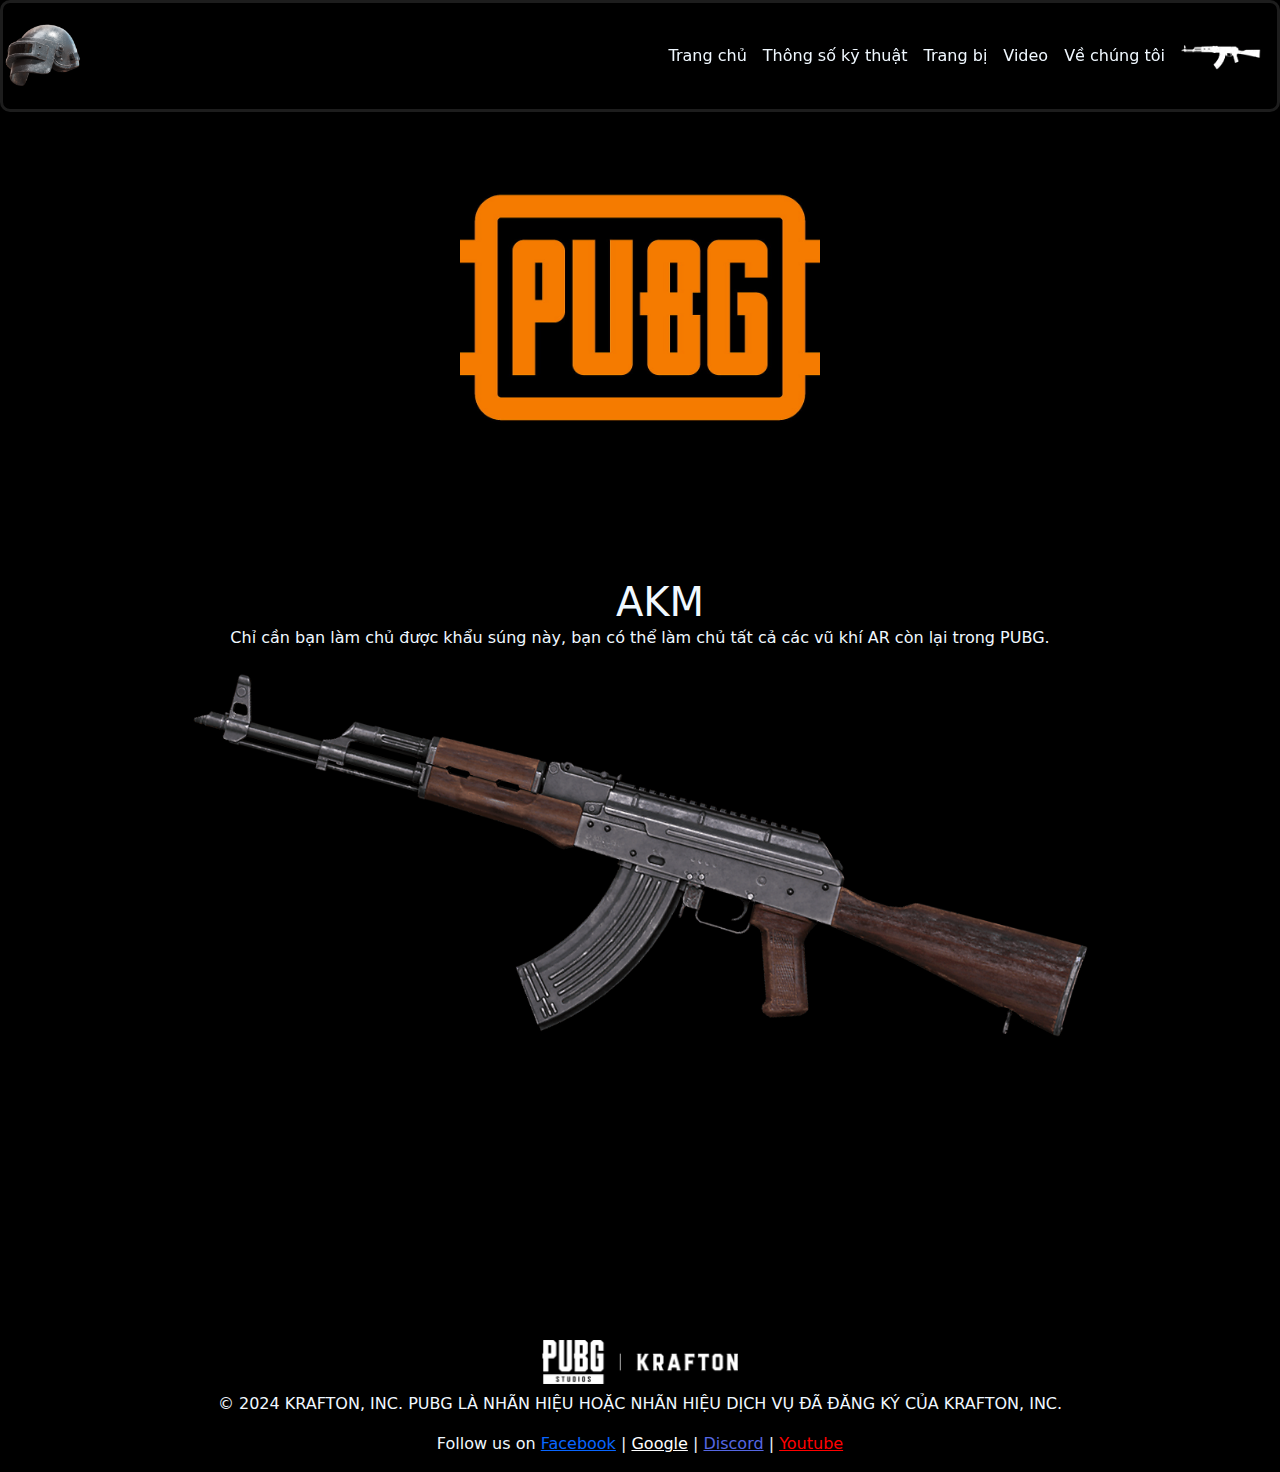
<file: index.html>
<!DOCTYPE html>
<html lang="vi">

<head>
    <meta charset="UTF-8">
    <meta name="viewport" content="width=device-width, initial-scale=1.0">
    <title>PUBG-AKM</title>
    <!-- website favicon  -->
    <link rel="icon" type="png" href="image/pubg-favicon.png">
    <!-- css -->
    <link rel="stylesheet" href="styles.css">
    <!-- bootstrap  -->
    <link href="https://cdn.jsdelivr.net/npm/bootstrap@5.3.3/dist/css/bootstrap.min.css" rel="stylesheet">
    <script src="https://cdn.jsdelivr.net/npm/bootstrap@5.3.3/dist/js/bootstrap.bundle.min.js"></script>
</head>

<body>
    <!-- Tạo Header -->
    <header>
        <nav class="navbar navbar-expand-md fixed-top">
            <!-- PUBG logo -->
            <a class="navbar-brand" href="#">
                <img class="img-fluid" src="image/pubg-icon.png" id="pubg-icon" alt="pubg-icon">
            </a>

            <!-- Tạo button dropdown -->
            <button class="navbar-toggler ms-auto bg-white" data-bs-toggle="collapse"
                data-bs-target="#collapsibleNavbar">
                <span class="navbar-toggler-icon"></span>
            </button>

            <!-- Tạo menu dropdown -->
            <div class="collapse navbar-collapse justify-content-end" id="collapsibleNavbar">
                <ul class="navbar-nav">
                    <!-- Link Trang chủ -->
                    <li class="nav-item">
                        <a class="nav-link pe-2" href="index.html">Trang chủ</a>
                    </li>
                    <!-- Link Thông số kỹ thuật -->

                    <li class="nav-item">
                        <a class="nav-link  pe-2" href="spec.html">Thông số kỹ thuật</a>
                    </li>
                    <!-- Link Trang bị đi kèm -->
                    <li class="nav-item">
                        <a class="nav-link  pe-2" href="equip.html">Trang bị</a>
                    </li>
                    <!-- Link video súng -->
                    <li class="nav-item">
                        <a class="nav-link  pe-2" href="video.html">Video</a>
                    </li>
                    <!-- Link Liên hệ -->
                    <li class="nav-item">
                        <a class="nav-link  pe-2" href="about.html">Về chúng tôi</a>
                    </li>
                </ul>
            </div>
            <!-- Logo akm -->
            <a class="navbar-brand ms-2" href="#">
                <img class="img-fluid" src="image/akm-icon.png" id="akm-icon" alt="akm-icon">
            </a>
        </nav>
    </header>


    <div class="container-fluid">
        <!-- Tạo main -->
        <main>
            <!-- PUBG wallpaper -->
            <section>
                <div class="row justify-content-center">
                    <img class="img-fluid" src="image/Pubg-wallpaper.jpg" id="Pubg-wallpaper" alt="Pubg-wallpaper">
                </div>

            </section>
            <!-- AKM wallpaper -->
            <section>
                <div class="row position-relative">
                    <img class="img-fluid" src="image/AkmWallpaper.png" id="akm-wallpaper" alt="akm-wallpaper">
                    <div class="overlay-text position-absolute">
                        <h1>
                            AKM
                        </h1>
                        <p>
                            Chỉ cần bạn làm chủ được khẩu súng này, bạn
                            có thể làm chủ tất cả các vũ khí AR còn lại trong PUBG.
                        </p>
                    </div>
                </div>
            </section>
        </main>
        <!-- Tạo footer -->
        <footer>
            <div class="row justify-content-center mb-2">
                <img class="img-fluid" src="image/krafton-icon.png" id="krafton-icon" alt="krafton-icon">
            </div>
            <div class="row text-center">
                <p>© 2024 KRAFTON, INC. PUBG LÀ NHÃN HIỆU HOẶC NHÃN HIỆU DỊCH VỤ ĐÃ ĐĂNG KÝ CỦA KRAFTON, INC.</p>
                <p>Follow us on <a href="https://facebook.com" target="_blank" id="facebook">Facebook</a> | <a
                        href="https://google.com" target="_blank" id="google">Google</a> | <a
                        href="https://discord.com/" target="_blank" id="discord">Discord</a> | <a
                        href="https://www.youtube.com/" target="_blank" id="youtube">Youtube</a></p>
            </div>
        </footer>
    </div>
</body>

</html>
</file>
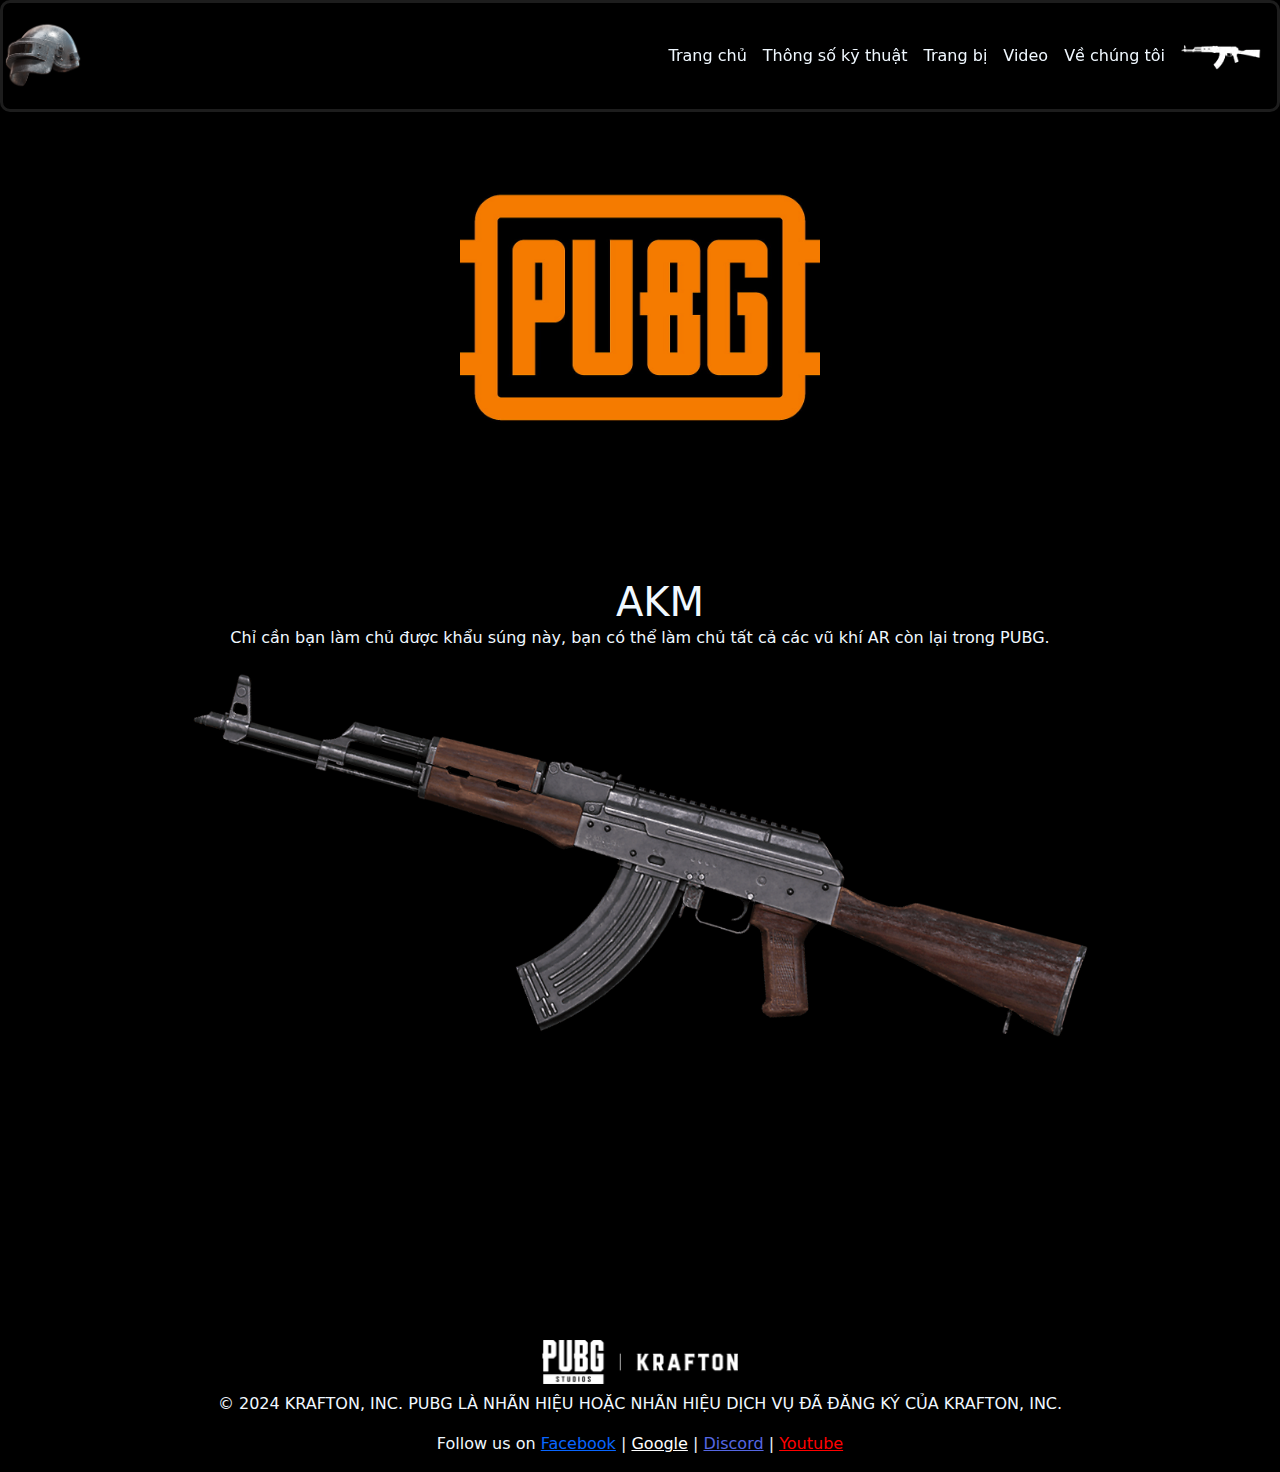
<file: public/index.html>
<!DOCTYPE html>
<html lang="vi">

<head>
    <meta charset="UTF-8">
    <meta name="viewport" content="width=device-width, initial-scale=1.0">
    <title>PUBG-AKM</title>
    <!-- website favicon  -->
    <link rel="icon" type="png" href="../public/image/pubg-favicon.png">
    <!-- css -->
    <link rel="stylesheet" href="styles.css">
    <!-- bootstrap  -->
    <link href="https://cdn.jsdelivr.net/npm/bootstrap@5.3.3/dist/css/bootstrap.min.css" rel="stylesheet">
    <script src="https://cdn.jsdelivr.net/npm/bootstrap@5.3.3/dist/js/bootstrap.bundle.min.js"></script>
    <!-- Mã theo dõi Google Analytics -->
    <script async src="https://www.googletagmanager.com/gtag/js?id=G-232ZG2D2YB"></script>
    <script>
        window.dataLayer = window.dataLayer || [];
        function gtag() { dataLayer.push(arguments); }
        gtag('js', new Date());

        gtag('config', 'G-232ZG2D2YB');
    </script>
    <!-- Kết thúc mã theo dõi -->

</head>

<body>
    <!-- Tạo Header -->
    <header>
        <nav class="navbar navbar-expand-md fixed-top">
            <!-- PUBG logo -->
            <a class="navbar-brand" href="#">
                <img class="img-fluid" src="image/pubg-icon.png" id="pubg-icon" alt="pubg-icon">
            </a>

            <!-- Tạo button dropdown -->
            <button class="navbar-toggler ms-auto bg-white" data-bs-toggle="collapse"
                data-bs-target="#collapsibleNavbar">
                <span class="navbar-toggler-icon"></span>
            </button>

            <!-- Tạo menu dropdown -->
            <div class="collapse navbar-collapse justify-content-end" id="collapsibleNavbar">
                <ul class="navbar-nav">
                    <!-- Link Trang chủ -->
                    <li class="nav-item">
                        <a class="nav-link pe-2" href="index.html">Trang chủ</a>
                    </li>
                    <!-- Link Thông số kỹ thuật -->

                    <li class="nav-item">
                        <a class="nav-link  pe-2" href="spec.html">Thông số kỹ thuật</a>
                    </li>
                    <!-- Link Trang bị đi kèm -->
                    <li class="nav-item">
                        <a class="nav-link  pe-2" href="equip.html">Trang bị</a>
                    </li>
                    <!-- Link video súng -->
                    <li class="nav-item">
                        <a class="nav-link  pe-2" href="video.html">Video</a>
                    </li>
                    <!-- Link Liên hệ -->
                    <li class="nav-item">
                        <a class="nav-link  pe-2" href="about.html">Về chúng tôi</a>
                    </li>
                </ul>
            </div>
            <!-- Logo akm -->
            <a class="navbar-brand ms-2" href="#">
                <img class="img-fluid" src="image/akm-icon.png" id="akm-icon" alt="akm-icon">
            </a>
        </nav>
    </header>


    <div class="container-fluid">
        <!-- Tạo main -->
        <main>
            <!-- PUBG wallpaper -->
            <section>
                <div class="row justify-content-center">
                    <img class="img-fluid" src="image/Pubg-wallpaper.jpg" id="Pubg-wallpaper" alt="Pubg-wallpaper">
                </div>

            </section>
            <!-- AKM wallpaper -->
            <section>
                <div class="row position-relative">
                    <img class="img-fluid" src="image/AkmWallpaper.png" id="akm-wallpaper" alt="akm-wallpaper">
                    <div class="overlay-text position-absolute">
                        <h1>
                            AKM
                        </h1>
                        <p>
                            Chỉ cần bạn làm chủ được khẩu súng này, bạn
                            có thể làm chủ tất cả các vũ khí AR còn lại trong PUBG.
                        </p>
                    </div>
                </div>
            </section>
        </main>
        <!-- Tạo footer -->
        <footer>
            <div class="row justify-content-center mb-2">
                <img class="img-fluid" src="image/krafton-icon.png" id="krafton-icon" alt="krafton-icon">
            </div>
            <div class="row text-center">
                <p>© 2024 KRAFTON, INC. PUBG LÀ NHÃN HIỆU HOẶC NHÃN HIỆU DỊCH VỤ ĐÃ ĐĂNG KÝ CỦA KRAFTON, INC.</p>
                <p>Follow us on <a href="https://facebook.com" target="_blank" id="facebook">Facebook</a> | <a
                        href="https://google.com" target="_blank" id="google">Google</a> | <a
                        href="https://discord.com/" target="_blank" id="discord">Discord</a> | <a
                        href="https://www.youtube.com/" target="_blank" id="youtube">Youtube</a></p>
            </div>
        </footer>
    </div>
</body>

</html>
</file>
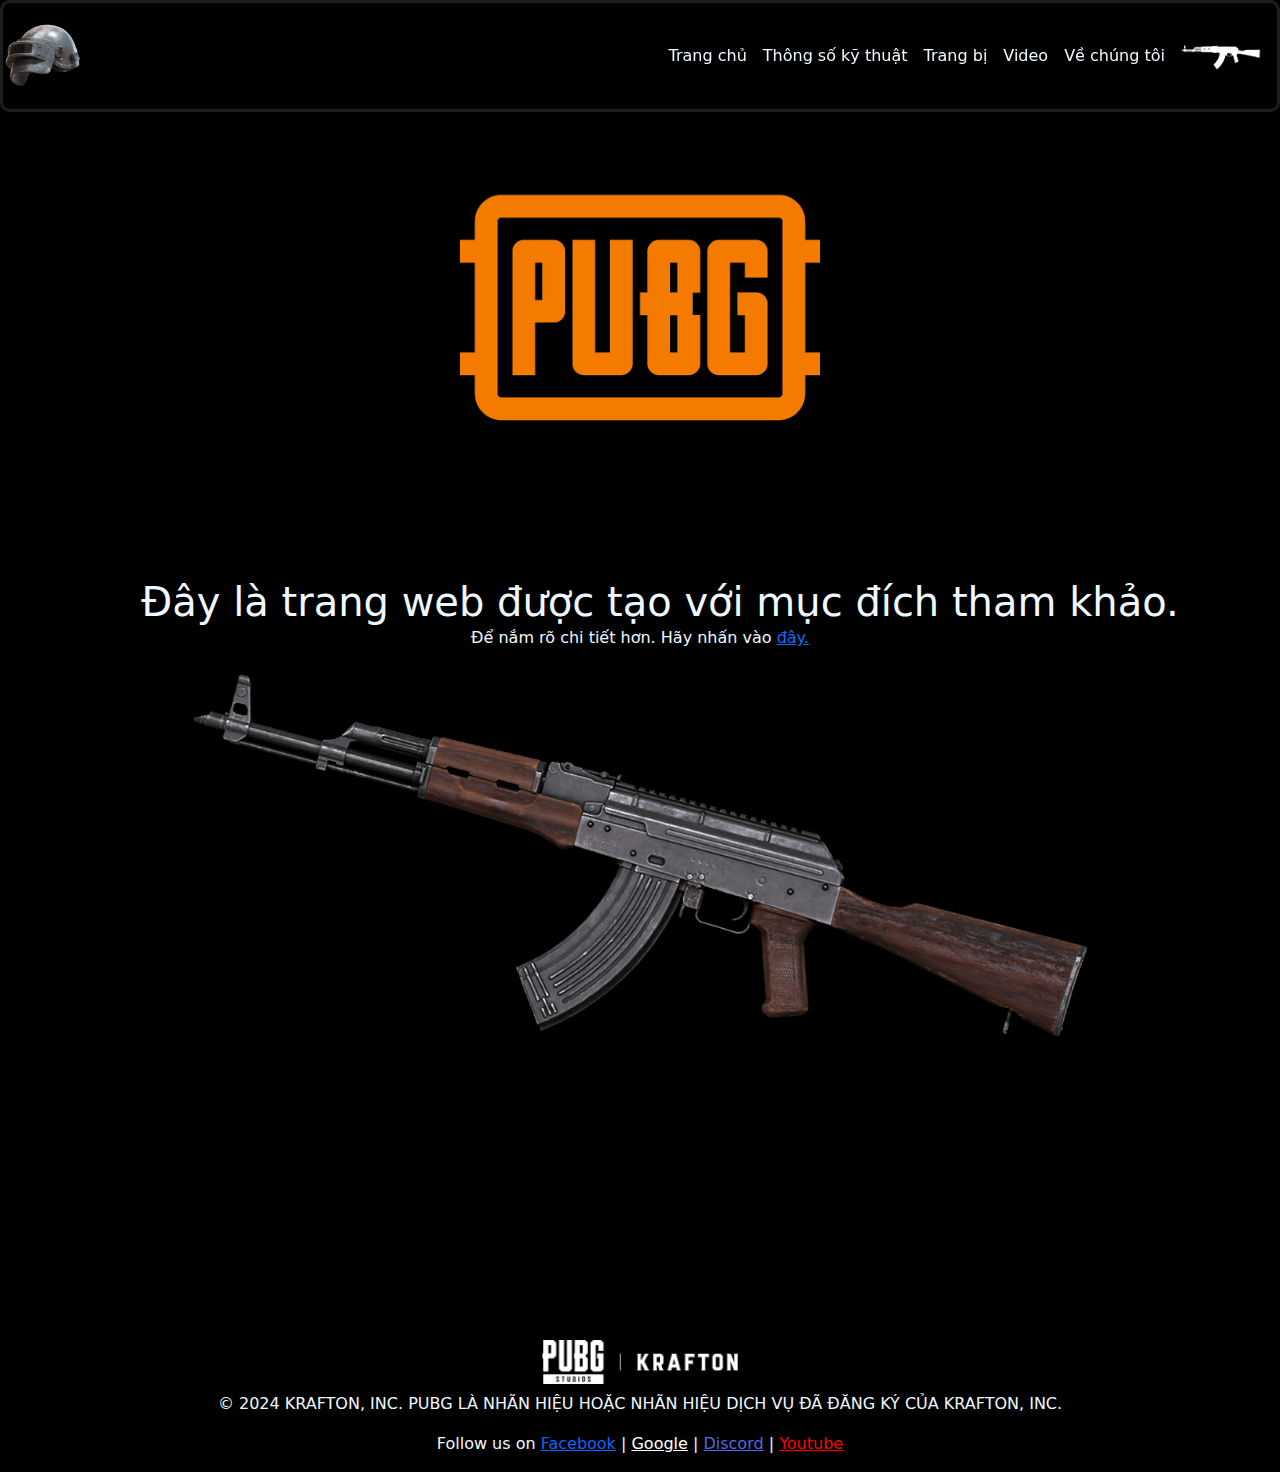
<file: about.html>
<!DOCTYPE html>
<html lang="vi">

<head>
    <meta charset="UTF-8">
    <meta name="viewport" content="width=device-width, initial-scale=1.0">
    <title>about</title>
    <!-- website favicon  -->
    <link rel="icon" type="png" href="image/pubg-favicon.png">
    <!-- css -->
    <link rel="stylesheet" href="styles.css">
    <!-- bootstrap  -->
    <link href="https://cdn.jsdelivr.net/npm/bootstrap@5.3.3/dist/css/bootstrap.min.css" rel="stylesheet">
    <script src="https://cdn.jsdelivr.net/npm/bootstrap@5.3.3/dist/js/bootstrap.bundle.min.js"></script>
</head>

<body>
    <!-- Tạo Header -->
    <header>
        <nav class="navbar navbar-expand-md fixed-top">
            <!-- PUBG logo -->
            <a class="navbar-brand" href="#">
                <img class="img-fluid" src="image/pubg-icon.png" id="pubg-icon" alt="pubg-icon">
            </a>

            <!-- Tạo button dropdown -->
            <button class="navbar-toggler ms-auto bg-white" data-bs-toggle="collapse"
                data-bs-target="#collapsibleNavbar">
                <span class="navbar-toggler-icon"></span>
            </button>

            <!-- Tạo menu dropdown -->
            <div class="collapse navbar-collapse justify-content-end" id="collapsibleNavbar">
                <ul class="navbar-nav">
                    <!-- Link Trang chủ -->
                    <li class="nav-item">
                        <a class="nav-link pe-2" href="index.html">Trang chủ</a>
                    </li>
                    <!-- Link Thông số kỹ thuật -->

                    <li class="nav-item">
                        <a class="nav-link  pe-2" href="spec.html">Thông số kỹ thuật</a>
                    </li>
                    <!-- Link Trang bị đi kèm -->
                    <li class="nav-item">
                        <a class="nav-link  pe-2" href="equip.html">Trang bị</a>
                    </li>
                    <!-- Link video súng -->
                    <li class="nav-item">
                        <a class="nav-link  pe-2" href="video.html">Video</a>
                    </li>
                    <!-- Link Liên hệ -->
                    <li class="nav-item">
                        <a class="nav-link  pe-2" href="about.html">Về chúng tôi</a>
                    </li>
                </ul>
            </div>
            <!-- Logo akm -->
            <a class="navbar-brand ms-2" href="#">
                <img class="img-fluid" src="image/akm-icon.png" id="akm-icon" alt="akm-icon">
            </a>
        </nav>
    </header>


    <div class="container-fluid">
        <!-- Tạo main -->
        <main>
            <section>
                <div class="row justify-content-center">
                    <img class="img-fluid" src="image/Pubg-wallpaper.jpg" id="Pubg-wallpaper" alt="Pubg-wallpaper">
                </div>
            </section>

            <section>
                <div class="row position-relative">
                    <img class="img-fluid" src="image/AkmWallpaper.png" id="akm-wallpaper" alt="akm-wallpaper">
                    <div class="overlay-text position-absolute">
                        <h1>
                            Đây là trang web được tạo với mục đích tham khảo.
                        </h1>
                        <p>
                            Để nắm rõ chi tiết hơn. Hãy nhấn vào <a href="https://pubg.com/vi/main">đây.</a>
                        </p>

                    </div>
                </div>
            </section>

        </main>
        <!-- Tạo footer -->
        <footer>
            <div class="row justify-content-center mb-2">
                <img class="img-fluid" src="image/krafton-icon.png" id="krafton-icon" alt="krafton-icon">
            </div>
            <div class="row text-center">
                <p>© 2024 KRAFTON, INC. PUBG LÀ NHÃN HIỆU HOẶC NHÃN HIỆU DỊCH VỤ ĐÃ ĐĂNG KÝ CỦA KRAFTON, INC.</p>
                <p>Follow us on <a href="https://facebook.com" target="_blank" id="facebook">Facebook</a> | <a
                        href="https://google.com" target="_blank" id="google">Google</a> | <a
                        href="https://discord.com/" target="_blank" id="discord">Discord</a> | <a
                        href="https://www.youtube.com/" target="_blank" id="youtube">Youtube</a></p>
            </div>
        </footer>
    </div>
</body>

</html>
</file>
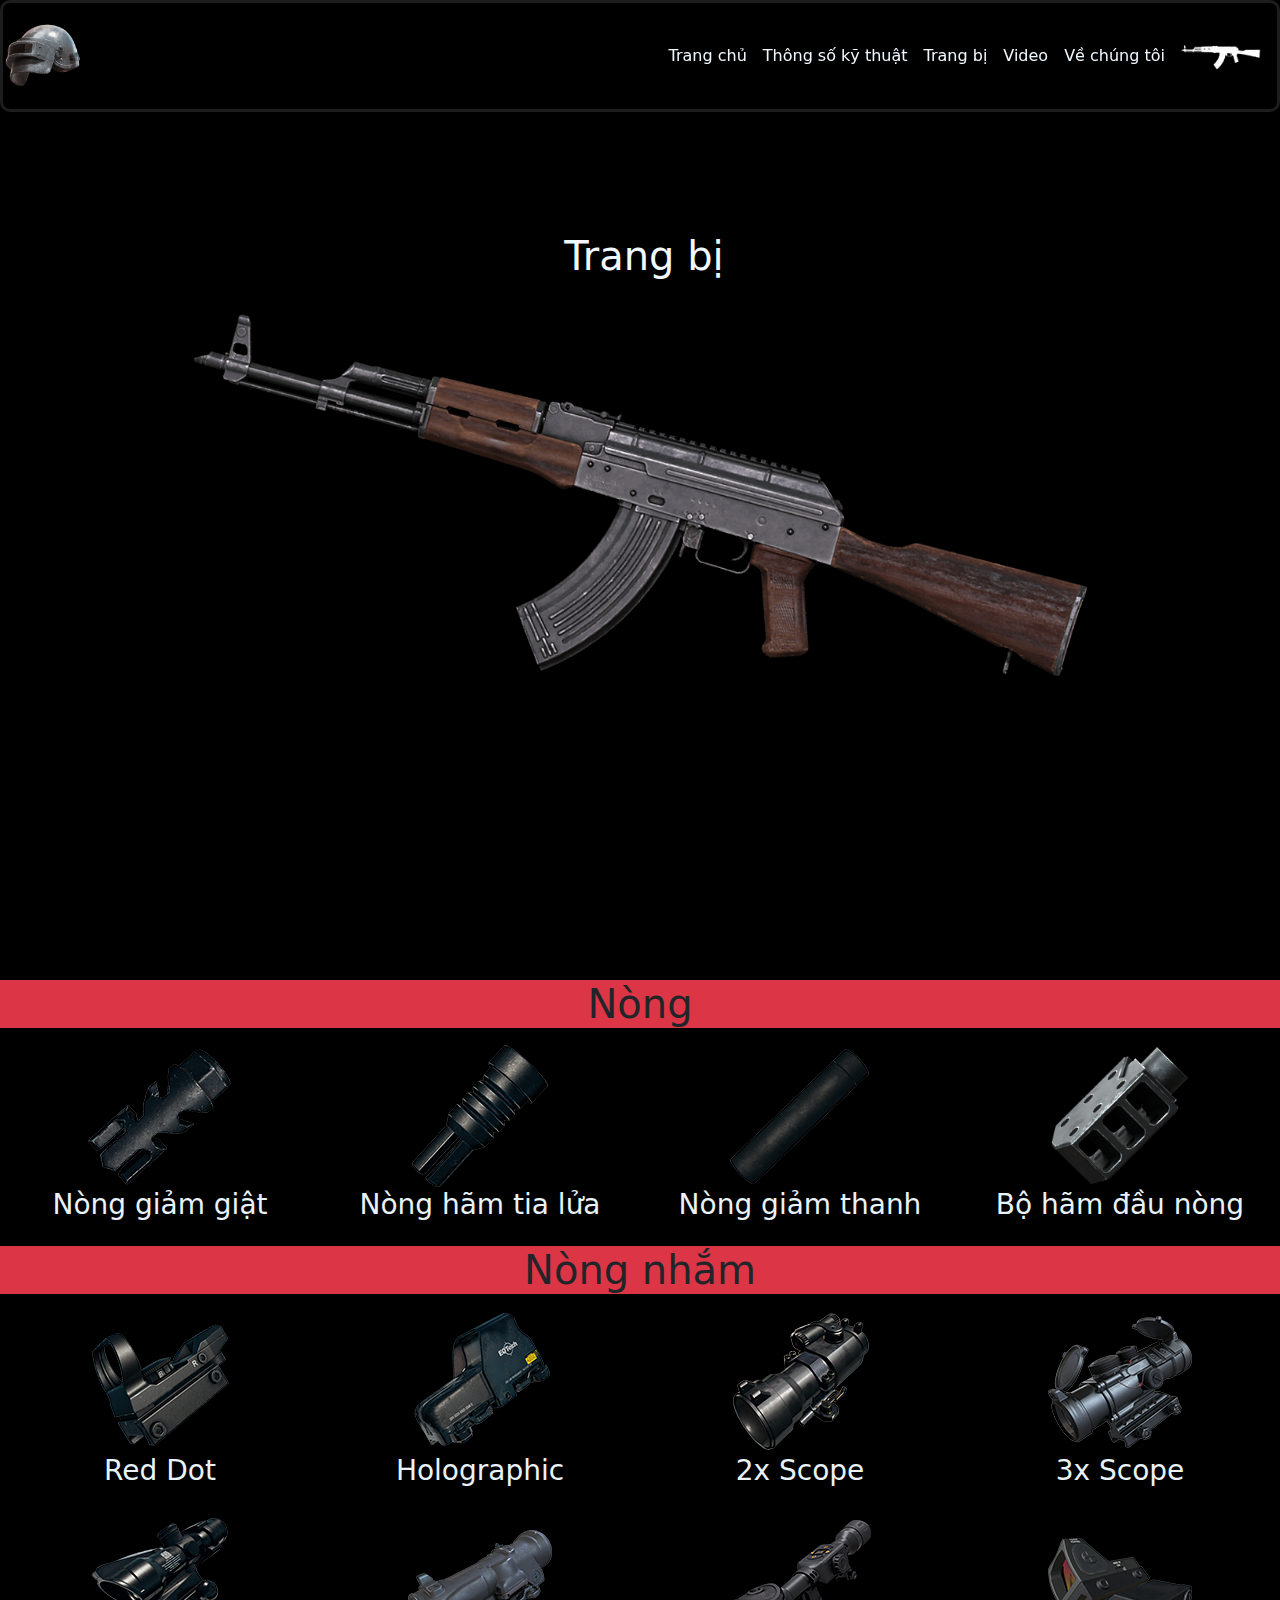
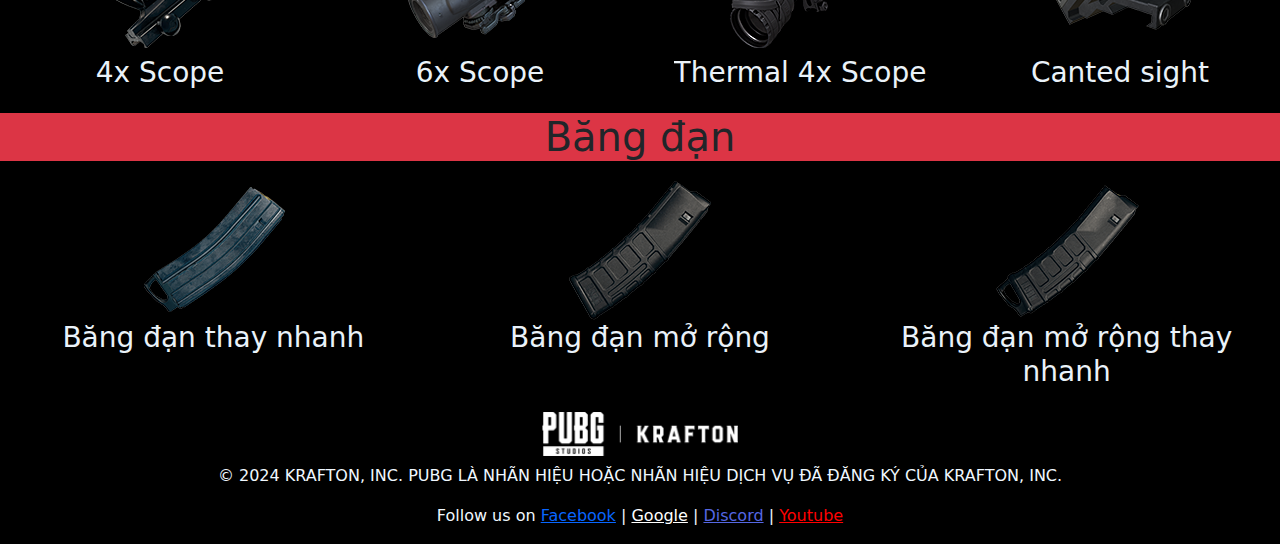
<file: equip.html>
<!DOCTYPE html>
<html lang="en">

<head>
    <meta charset="UTF-8">
    <meta name="viewport" content="width=device-width, initial-scale=1.0">
    <title>equipment</title>
    <!-- website favicon  -->
    <link rel="icon" type="png" href="image/pubg-favicon.png">
    <!-- css -->
    <link rel="stylesheet" href="styles.css">
    <!-- bootstrap  -->
    <link href="https://cdn.jsdelivr.net/npm/bootstrap@5.3.3/dist/css/bootstrap.min.css" rel="stylesheet">
    <script src="https://cdn.jsdelivr.net/npm/bootstrap@5.3.3/dist/js/bootstrap.bundle.min.js"></script>
</head>

<body>
    <!-- Tạo Header -->
    <header>
        <nav class="navbar navbar-expand-md fixed-top">
            <!-- PUBG logo -->
            <a class="navbar-brand" href="#">
                <img class="img-fluid" src="image/pubg-icon.png" id="pubg-icon" alt="pubg-icon">
            </a>

            <!-- Tạo button dropdown -->
            <button class="navbar-toggler ms-auto bg-white" data-bs-toggle="collapse"
                data-bs-target="#collapsibleNavbar">
                <span class="navbar-toggler-icon"></span>
            </button>

            <!-- Tạo menu dropdown -->
            <div class="collapse navbar-collapse justify-content-end" id="collapsibleNavbar">
                <ul class="navbar-nav">
                    <!-- Link Trang chủ -->
                    <li class="nav-item">
                        <a class="nav-link pe-2" href="index.html">Trang chủ</a>
                    </li>
                    <!-- Link Thông số kỹ thuật -->

                    <li class="nav-item">
                        <a class="nav-link  pe-2" href="spec.html">Thông số kỹ thuật</a>
                    </li>
                    <!-- Link Trang bị đi kèm -->
                    <li class="nav-item">
                        <a class="nav-link  pe-2" href="equip.html">Trang bị</a>
                    </li>
                    <!-- Link video súng -->
                    <li class="nav-item">
                        <a class="nav-link  pe-2" href="Video.html">Video</a>
                    </li>
                    <!-- Link Liên hệ -->
                    <li class="nav-item">
                        <a class="nav-link  pe-2" href="about.html">Về chúng tôi</a>
                    </li>
                </ul>
            </div>
            <!-- Logo akm -->
            <a class="navbar-brand ms-2" href="#">
                <img class="img-fluid" src="image/akm-icon.png" id="akm-icon" alt="akm-icon">
            </a>
        </nav>
    </header>

    <div class="container-fluid">
        <!-- Tạo main -->
        <main>
            <!-- AKM wallpaper -->
            <section>
                <div class="row position-relative">
                    <img class="img-fluid" src="image/AkmWallpaper.png" id="akm-wallpaper" alt="akm-wallpaper">
                    <div class="row row-cols-2 overlay-text position-absolute d-flex align-items-center">
                        <h1 class="mb-0 me-2">
                            Trang bị
                        </h1>
                    </div>
                </div>
            </section>

            <!-- "Nòng" -->
            <section>
                <!-- Tên tiêu đề  -->
                <div class="row text-center">
                    <h1 class="mb-3 me-2 bg-danger">
                        Nòng
                    </h1>
                </div>
                <!-- Tạo row chứa hình ảnh -->
                <div class="row row-cols-md-4 row-cols-sm-2">
                    <!-- Nòng giảm giật -->
                    <div class="col d-flex flex-column align-items-center text-center">
                        <figure>
                            <img class="img-fluid" src="image/Compensator.png" id="Compensator" alt="Compensator">
                            <figcaption>
                                <h3>Nòng giảm giật</h3>
                            </figcaption>
                        </figure>
                    </div>
                    <!-- Nòng hãm tia lửa -->
                    <div class="col d-flex flex-column align-items-center text-center">
                        <figure>
                            <img class="img-fluid" src="image/FlashHider.png" id="FlashHider" alt="FlashHider">
                            <figcaption>
                                <h3>Nòng hãm tia lửa</h3>
                            </figcaption>
                        </figure>
                    </div>
                    <!-- Nòng giảm thanh -->
                    <div class="col d-flex flex-column align-items-center text-center">
                        <figure>
                            <img class="img-fluid" src="image/Supperssor.png" id="Supperssor" alt="Supperssor">
                            <figcaption>
                                <h3>Nòng giảm thanh</h3>
                            </figcaption>
                        </figure>
                    </div>
                    <!-- Bộ hãm đầu nòng -->
                    <div class="col d-flex flex-column align-items-center text-center">
                        <figure>
                            <img class="img-fluid" src="image/MuzzleBrake.png" id="MuzzleBrake" alt="MuzzleBrake">
                            <figcaption>
                                <h3>Bộ hãm đầu nòng</h3>
                            </figcaption>
                        </figure>
                    </div>
                </div>
            </section>

            <!-- Nòng nhắm -->
            <section>
                <!-- Tên tiêu đề  -->
                <div class="row text-center">
                    <h1 class="mb-3 me-2 bg-danger">
                        Nòng nhắm
                    </h1>
                </div>
                <!-- Tạo row chứa hình ảnh -->
                <div class="row row-cols-lg-4 row-cols-md-3 row-cols-2">
                    <!-- Red dot -->
                    <div class="col d-flex flex-column align-items-center text-center">
                        <figure>
                            <img class="img-fluid" src="image/RedDot.png" id="luyentap1" alt="luyentap1">
                            <figcaption>
                                <h3>Red Dot</h3>
                            </figcaption>
                        </figure>
                    </div>
                    <!-- Holographic -->
                    <div class="col d-flex flex-column align-items-center text-center">
                        <figure>
                            <img class="img-fluid" src="image/Holo.png" id="luyentap2" alt="luyentap2">
                            <figcaption>
                                <h3>Holographic</h3>
                            </figcaption>
                        </figure>
                    </div>
                    <!-- 2x scope -->
                    <div class="col d-flex flex-column align-items-center text-center">
                        <figure>
                            <img class="img-fluid" src="image/2xScope.png" id="luyentap3" alt="luyentap3">
                            <figcaption>
                                <h3>2x Scope</h3>
                            </figcaption>
                        </figure>
                    </div>
                    <!-- 3x Scope -->
                    <div class="col d-flex flex-column align-items-center text-center">
                        <figure>
                            <img class="img-fluid" src="image/3xScope.png" id="luyentap4" alt="luyentap4">
                            <figcaption>
                                <h3>3x Scope</h3>
                            </figcaption>
                        </figure>
                    </div>
                    <!-- 4x Scope -->
                    <div class="col d-flex flex-column align-items-center text-center">
                        <figure>
                            <img class="img-fluid" src="image/4xScope.png" id="luyentap3" alt="luyentap3">
                            <figcaption>
                                <h3>4x Scope</h3>
                            </figcaption>
                        </figure>
                    </div>
                    <!-- 6x Scope -->
                    <div class="col d-flex flex-column align-items-center text-center">
                        <figure>
                            <img class="img-fluid" src="image/6xScope.png" id="luyentap4" alt="luyentap4">
                            <figcaption>
                                <h3>6x Scope</h3>
                            </figcaption>
                        </figure>
                    </div>
                    <!-- Thermal 4x Scope -->
                    <div class="col d-flex flex-column align-items-center text-center">
                        <figure>
                            <img class="img-fluid" src="image/Thermal4xScope.png" id="luyentap3" alt="luyentap3">
                            <figcaption>
                                <h3 class="text-truncate">Thermal 4x Scope</h3>
                            </figcaption>
                        </figure>
                    </div>
                    <!--Canted sight  -->
                    <div class="col d-flex flex-column align-items-center text-center">
                        <figure>
                            <img class="img-fluid" src="image/canted-sight.png" id="luyentap3" alt="luyentap3">
                            <figcaption>
                                <h3>Canted sight</h3>
                            </figcaption>
                        </figure>

                    </div>
                </div>
            </section>

            <!-- "Băng đạn" -->
            <section>
                <!-- Tên tiêu đề  -->
                <div class="row text-center">
                    <h1 class="mb-3 me-2 bg-danger">
                        Băng đạn
                    </h1>
                </div>
                <!-- Row chứa hình ảnh -->
                <div class="row row-cols-md-3 row-cols-sm-2">
                    <!-- Băng đạn thay nhanh -->
                    <div class="col d-flex flex-column align-items-center text-center">
                        <figure>
                            <img class="img-fluid" src="image/QuickDrawMag.png" id="QuickDrawMag" alt="QuickDrawMag">
                            <figcaption>
                                <h3 class="text-truncate">Băng đạn thay nhanh</h3>
                            </figcaption>
                        </figure>
                    </div>
                    <!-- Băng đạn mở rộng -->
                    <div class="col d-flex flex-column align-items-center text-center">
                        <figure>
                            <img class="img-fluid" src="image/ExtendedMag.png" id="ExtendedMag" alt="ExtendedMag">
                            <figcaption>
                                <h3 class="text-truncate">Băng đạn mở rộng</h3>
                            </figcaption>
                        </figure>
                    </div>
                    <!-- Băng đạn mở rộng thay nhanh -->
                    <div class="col-sm-12 d-flex flex-column align-items-center text-center">
                        <figure>
                            <img class="img-fluid" src="image/Ext.QuickDrawMag.png" id="Ext-QuickDrawMag"
                                alt="Ext-QuickDrawMag">
                            <figcaption>
                                <h3>Băng đạn mở rộng thay nhanh</h3>
                            </figcaption>
                        </figure>
                    </div>
                </div>
            </section>

        </main>

        <!-- Tạo footer -->
        <footer>
            <div class="row justify-content-center mb-2">
                <img class="img-fluid" src="image/krafton-icon.png" id="krafton-icon" alt="krafton-icon">
            </div>
            <div class="row text-center">
                <p>© 2024 KRAFTON, INC. PUBG LÀ NHÃN HIỆU HOẶC NHÃN HIỆU DỊCH VỤ ĐÃ ĐĂNG KÝ CỦA KRAFTON, INC.</p>
                <p>Follow us on <a href="https://facebook.com" target="_blank" id="facebook">Facebook</a> | <a
                        href="https://google.com" target="_blank" id="google">Google</a> | <a
                        href="https://discord.com/" target="_blank" id="discord">Discord</a> | <a
                        href="https://www.youtube.com/" target="_blank" id="youtube">Youtube</a></p>
            </div>
        </footer>

    </div>
</body>

</html>
</file>
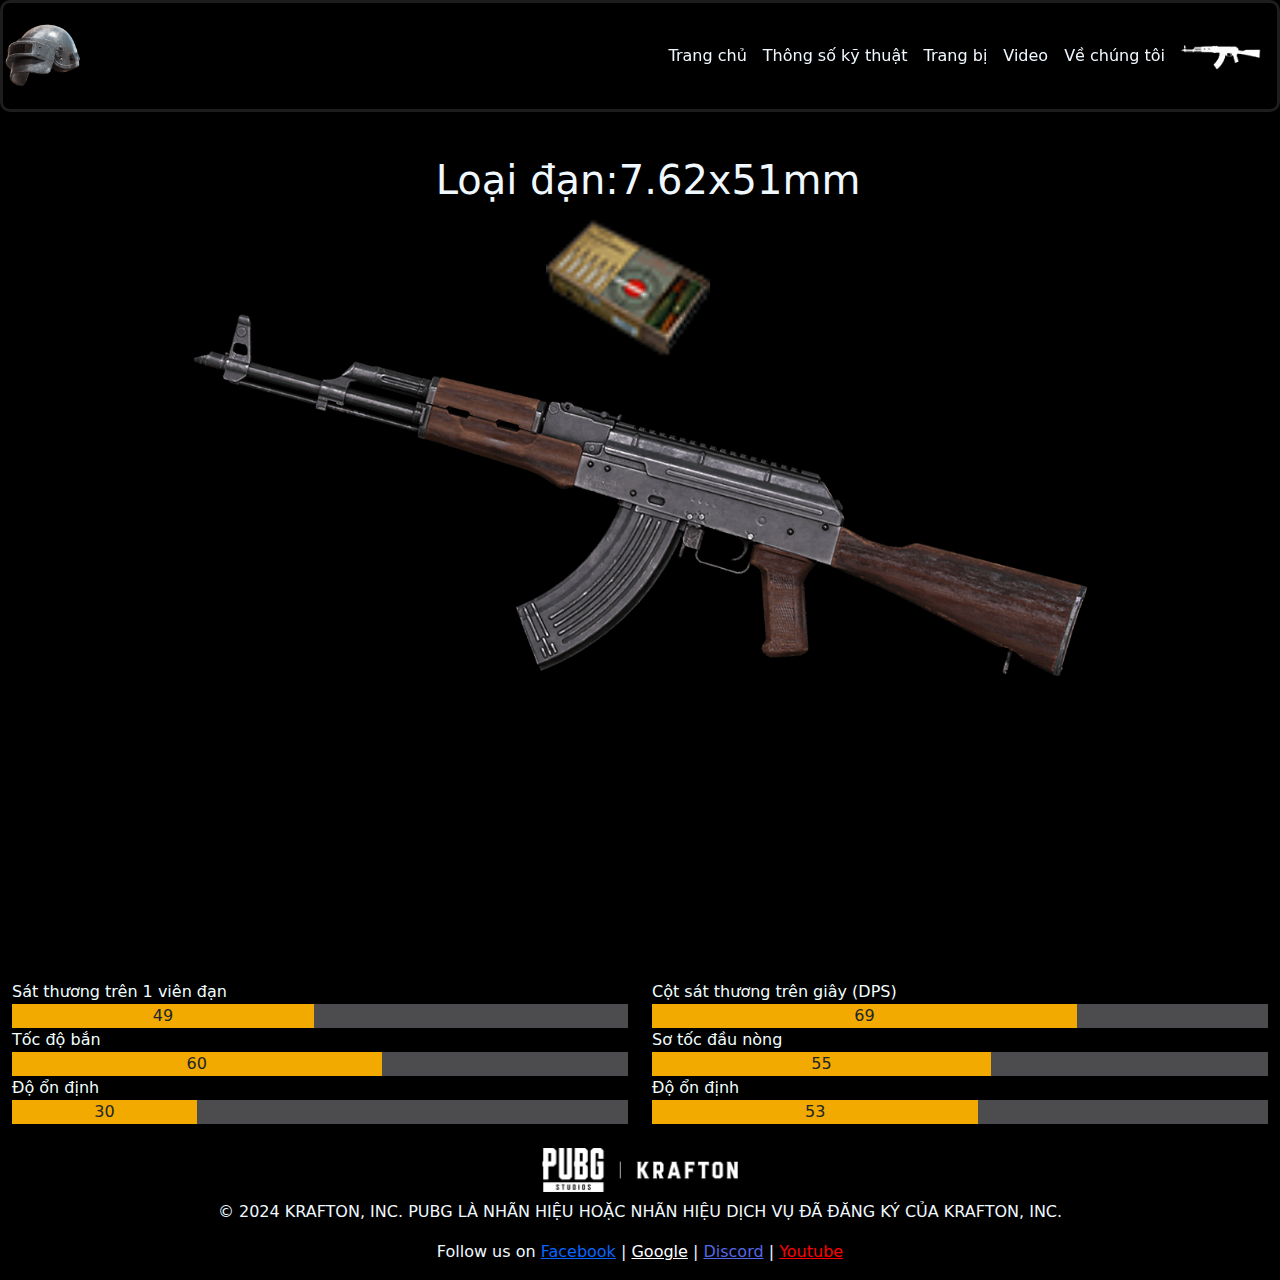
<file: spec.html>
<!DOCTYPE html>
<html lang="en">

<head>
    <meta charset="UTF-8">
    <meta name="viewport" content="width=device-width, initial-scale=1.0">
    <title>spec</title>
    <!-- website favicon  -->
    <link rel="icon" type="png" href="image/pubg-favicon.png">
    <!-- css -->
    <link rel="stylesheet" href="styles.css">
    <!-- bootstrap  -->
    <link href="https://cdn.jsdelivr.net/npm/bootstrap@5.3.3/dist/css/bootstrap.min.css" rel="stylesheet">
    <script src="https://cdn.jsdelivr.net/npm/bootstrap@5.3.3/dist/js/bootstrap.bundle.min.js"></script>
</head>

<body>
    <!-- Tạo Header -->
    <header>
        <nav class="navbar navbar-expand-md fixed-top">
            <!-- PUBG logo -->
            <a class="navbar-brand" href="#">
                <img class="img-fluid" src="image/pubg-icon.png" id="pubg-icon" alt="pubg-icon">
            </a>

            <!-- Tạo button dropdown -->
            <button class="navbar-toggler ms-auto bg-white" data-bs-toggle="collapse"
                data-bs-target="#collapsibleNavbar">
                <span class="navbar-toggler-icon"></span>
            </button>

            <!-- Tạo menu dropdown -->
            <div class="collapse navbar-collapse justify-content-end" id="collapsibleNavbar">
                <ul class="navbar-nav">
                    <!-- Link Trang chủ -->
                    <li class="nav-item">
                        <a class="nav-link pe-2" href="index.html">Trang chủ</a>
                    </li>
                    <!-- Link Thông số kỹ thuật -->

                    <li class="nav-item">
                        <a class="nav-link  pe-2" href="spec.html">Thông số kỹ thuật</a>
                    </li>
                    <!-- Link Trang bị đi kèm -->
                    <li class="nav-item">
                        <a class="nav-link  pe-2" href="equip.html">Trang bị</a>
                    </li>
                    <!-- Link video súng -->
                    <li class="nav-item">
                        <a class="nav-link  pe-2" href="video.html">Video</a>
                    </li>
                    <!-- Link Liên hệ -->
                    <li class="nav-item">
                        <a class="nav-link  pe-2" href="about.html">Về chúng tôi</a>
                    </li>
                </ul>
            </div>
            <!-- Logo akm -->
            <a class="navbar-brand ms-2" href="#">
                <img class="img-fluid" src="image/akm-icon.png" id="akm-icon" alt="akm-icon">
            </a>
        </nav>
    </header>


    <div class="container-fluid">
        <!-- Tạo main -->
        <main>
            <!-- upper-main -->
            <div class="row position-relative">
                <img class="img-fluid" src="image/AkmWallpaper.png" id="akm-wallpaper" alt="akm-wallpaper">
                <div class="row row-cols-2 overlay-text position-absolute d-flex align-items-center">
                    <h1>
                        Loại đạn:7.62x51mm
                    </h1>
                    <img class="img-fluid" src="image/762mm.png" id="ammo" alt="ammo">
                </div>
            </div>
            <!-- lower-main -->
            <div class="row row-cols-md-2 row-cols-sm-1 mb-4">
                <!-- Cột bên trái -->
                <div class="col-lg-6 col-sm-12">
                    <!-- cột sát thương trên 1 viên đạn -->
                    <div class="damage-row">
                        <!-- Tên -->
                        <div class="upper-row">
                            <span>Sát thương trên 1 viên đạn</span>
                        </div>
                        <!-- column -->
                        <div class="lower-row">
                            <div class="lower-row-percent">
                                <span>49</span>
                            </div>
                        </div>
                    </div>

                    <!-- Cột tốc độ bắn -->
                    <div class="speed-row">
                        <!-- Tên -->
                        <div class="upper-row">
                            <span>Tốc độ bắn</span>
                        </div>
                        <!-- column -->
                        <div class="lower-row">
                            <div class="lower-row-percent">
                                <span>60</span>
                            </div>
                        </div>
                    </div>

                    <!-- cột độ ổn định -->
                    <div class="stability-row">
                        <!-- Tên -->
                        <div class="upper-row">
                            <span>Độ ổn định</span>
                        </div>
                        <!-- column -->
                        <div class="lower-row">
                            <div class="lower-row-percent">
                                <span>30</span>
                            </div>
                        </div>
                    </div>
                </div>

                <!-- Cột bên phải -->
                <div class="col-lg-6 col-sm-12">
                    <!-- Cột sát thương trên giây -->
                    <div class="DPS-row">
                        <!-- Tên -->
                        <div class="upper-row">
                            <span>Cột sát thương trên giây (DPS)</span>
                        </div>
                        <!-- column -->
                        <div class="lower-row">
                            <div class="lower-row-percent">
                                <span>69</span>
                            </div>
                        </div>
                    </div>

                    <!-- Cột sơ tốc đầu nòng -->
                    <div class="muzzle-velocity-row">
                        <!-- Tên -->
                        <div class="upper-row">
                            <span>Sơ tốc đầu nòng</span>
                        </div>
                        <!-- column -->
                        <div class="lower-row">
                            <div class="lower-row-percent">
                                <span>55</span>
                            </div>
                        </div>
                    </div>

                    <!-- Cột phạm vi hiệu quả -->
                    <div class="effective-range-row">
                        <!-- Tên -->
                        <div class="upper-row">
                            <span>Độ ổn định</span>
                        </div>
                        <!-- column -->
                        <div class="lower-row">
                            <div class="lower-row-percent">
                                <span>53</span>
                            </div>
                        </div>
                    </div>
                </div>
            </div>
        </main>
        <!-- Tạo footer -->
        <footer>
            <div class="row justify-content-center mb-2">
                <img class="img-fluid" src="image/krafton-icon.png" id="krafton-icon" alt="krafton-icon">
            </div>
            <div class="row text-center">
                <p>© 2024 KRAFTON, INC. PUBG LÀ NHÃN HIỆU HOẶC NHÃN HIỆU DỊCH VỤ ĐÃ ĐĂNG KÝ CỦA KRAFTON, INC.</p>
                <p>Follow us on <a href="https://facebook.com" target="_blank" id="facebook">Facebook</a> | <a
                        href="https://google.com" target="_blank" id="google">Google</a> | <a
                        href="https://discord.com/" target="_blank" id="discord">Discord</a> | <a
                        href="https://www.youtube.com/" target="_blank" id="youtube">Youtube</a></p>
            </div>
        </footer>
    </div>
</body>

</html>
</file>
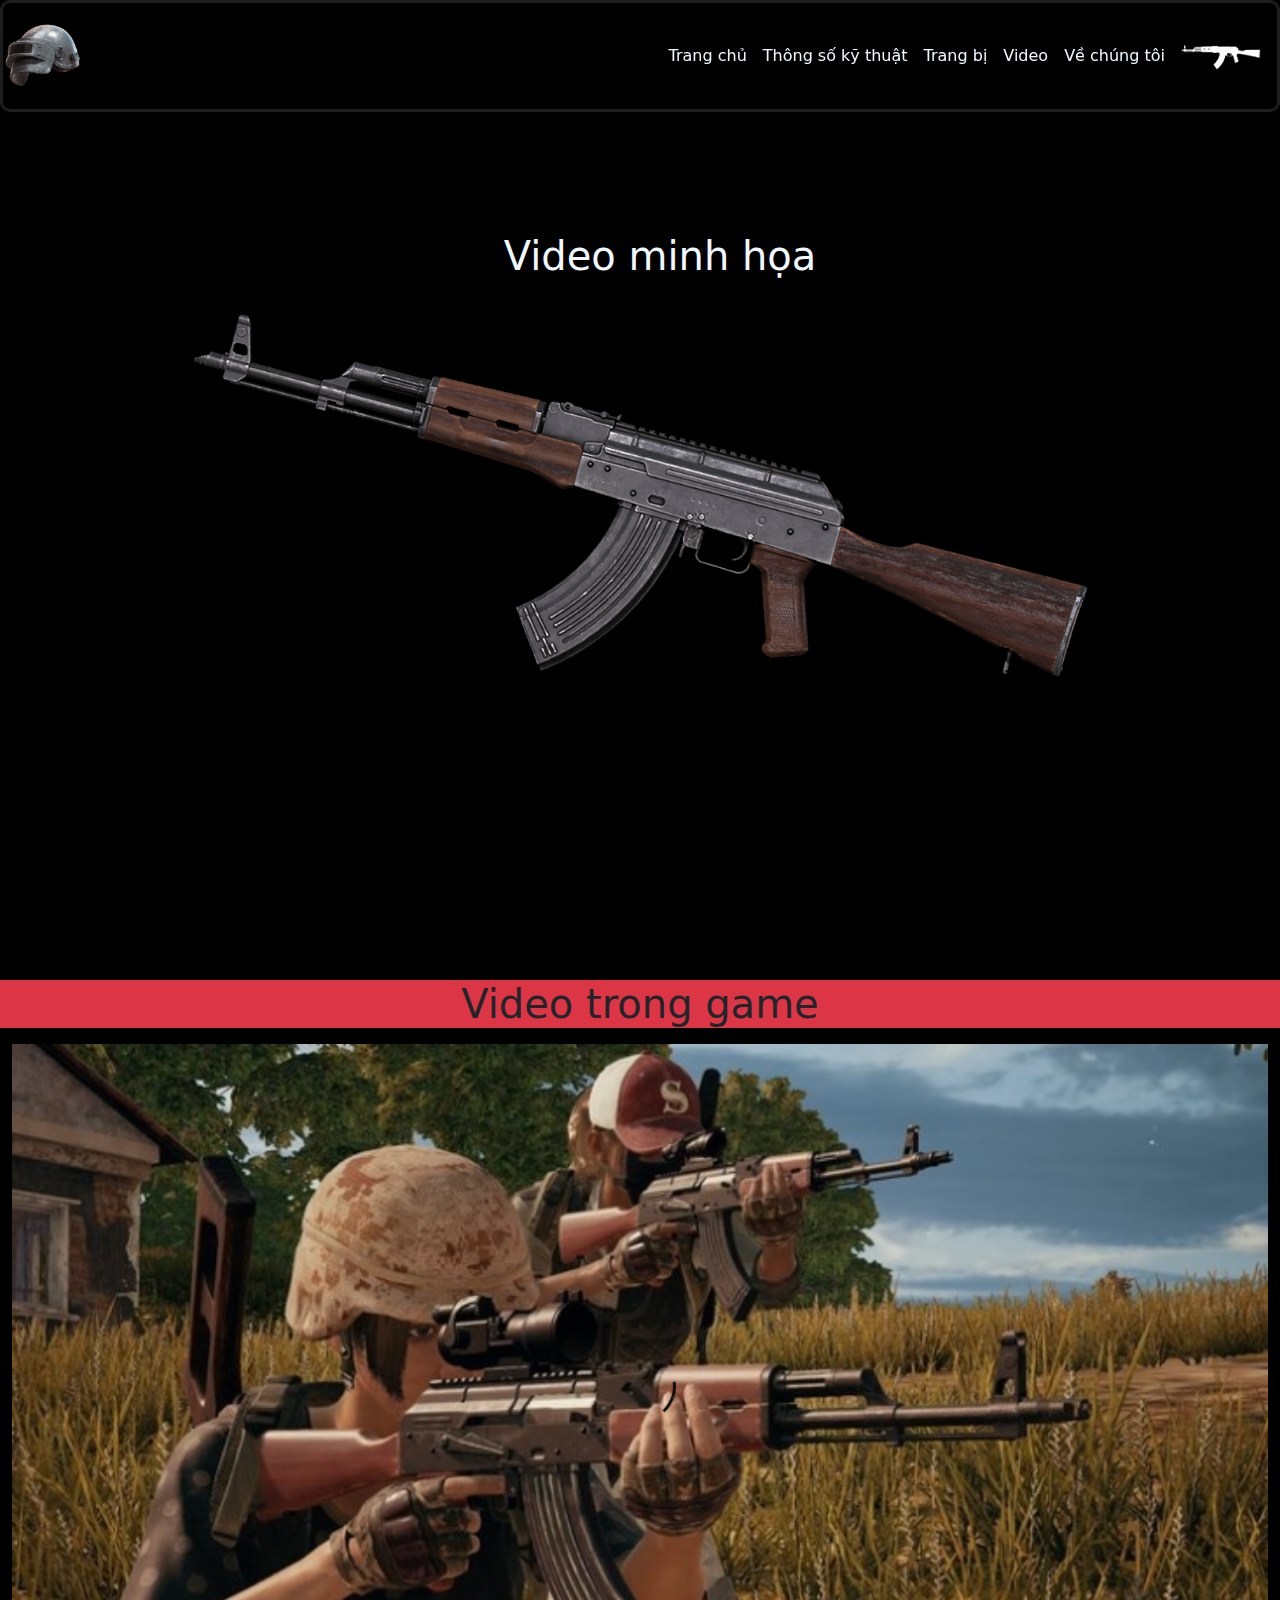
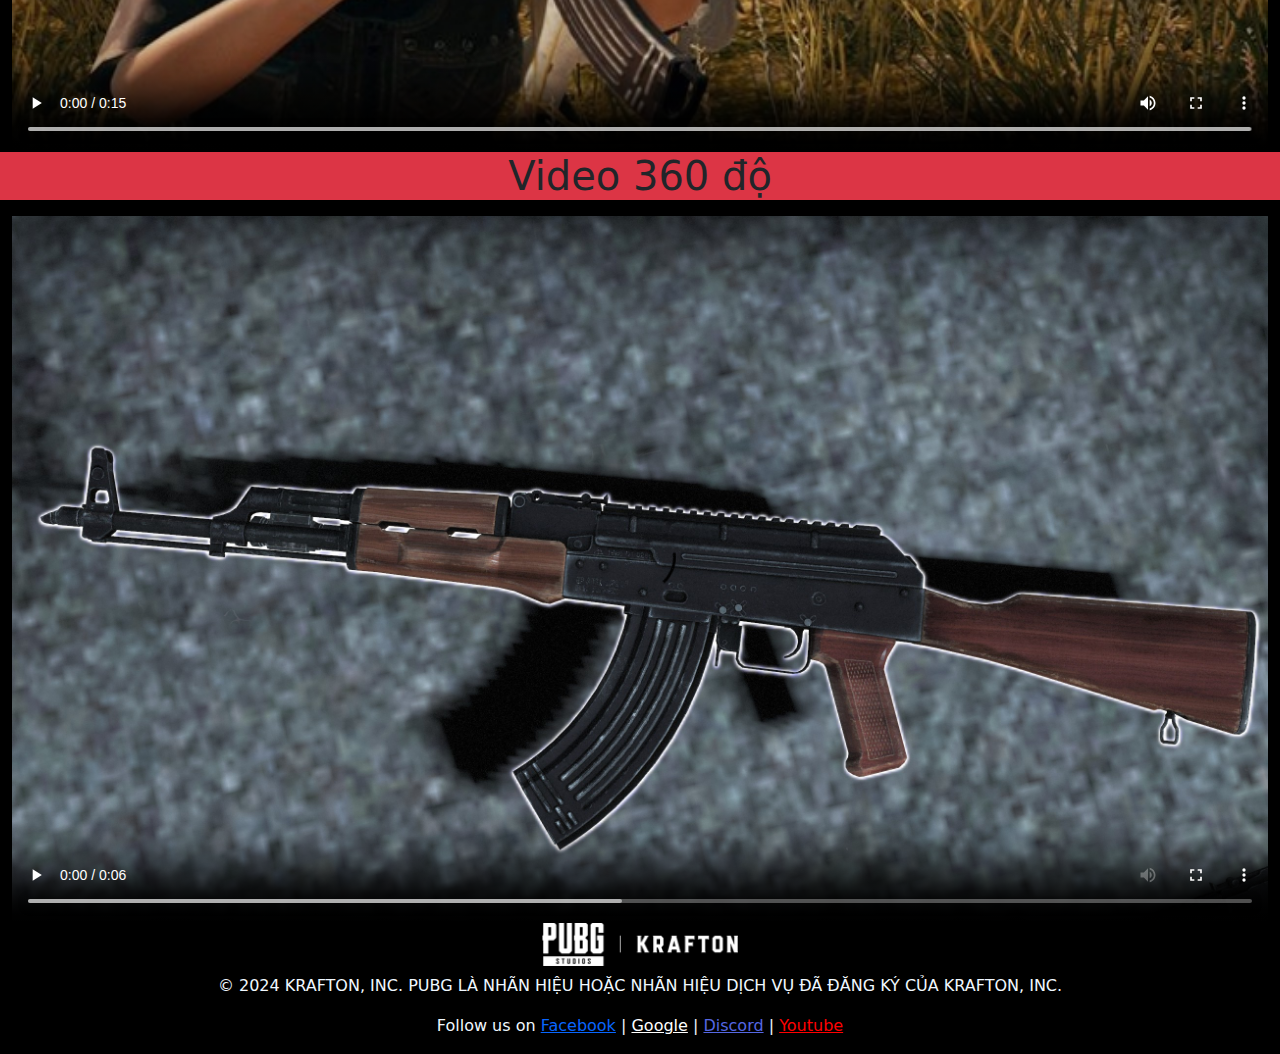
<file: video.html>
<!DOCTYPE html>
<html lang="vi">

<head>
    <meta charset="UTF-8">
    <meta name="viewport" content="width=device-width, initial-scale=1.0">
    <title>video</title>
    <!-- website favicon  -->
    <link rel="icon" type="png" href="image/pubg-favicon.png">
    <!-- css -->
    <link rel="stylesheet" href="styles.css">
    <!-- bootstrap  -->
    <link href="https://cdn.jsdelivr.net/npm/bootstrap@5.3.3/dist/css/bootstrap.min.css" rel="stylesheet">
    <script src="https://cdn.jsdelivr.net/npm/bootstrap@5.3.3/dist/js/bootstrap.bundle.min.js"></script>
</head>

<body>
    <!-- Tạo Header -->
    <header>
        <nav class="navbar navbar-expand-md fixed-top">
            <!-- PUBG logo -->
            <a class="navbar-brand" href="#">
                <img class="img-fluid" src="image/pubg-icon.png" id="pubg-icon" alt="pubg-icon">
            </a>

            <!-- Tạo button dropdown -->
            <button class="navbar-toggler ms-auto bg-white" data-bs-toggle="collapse"
                data-bs-target="#collapsibleNavbar">
                <span class="navbar-toggler-icon"></span>
            </button>

            <!-- Tạo menu dropdown -->
            <div class="collapse navbar-collapse justify-content-end" id="collapsibleNavbar">
                <ul class="navbar-nav">
                    <!-- Link Trang chủ -->
                    <li class="nav-item">
                        <a class="nav-link pe-2" href="index.html">Trang chủ</a>
                    </li>
                    <!-- Link Thông số kỹ thuật -->

                    <li class="nav-item">
                        <a class="nav-link  pe-2" href="spec.html">Thông số kỹ thuật</a>
                    </li>
                    <!-- Link Trang bị đi kèm -->
                    <li class="nav-item">
                        <a class="nav-link  pe-2" href="equip.html">Trang bị</a>
                    </li>
                    <!-- Link video súng -->
                    <li class="nav-item">
                        <a class="nav-link  pe-2" href="video.html">Video</a>
                    </li>
                    <!-- Link Liên hệ -->
                    <li class="nav-item">
                        <a class="nav-link  pe-2" href="about.html">Về chúng tôi</a>
                    </li>
                </ul>
            </div>
            <!-- Logo akm -->
            <a class="navbar-brand ms-2" href="#">
                <img class="img-fluid" src="image/akm-icon.png" id="akm-icon" alt="akm-icon">
            </a>
        </nav>
    </header>

    <div class="container-fluid">
        <!-- Tạo main -->
        <main>
            <!-- akm-wallpaper -->
            <section>
                <div class="row position-relative">
                    <img class="img-fluid" src="image/AkmWallpaper.png" id="akm-wallpaper" alt="akm-wallpaper">
                    <div class="overlay-text position-absolute">
                        <h1>
                            Video minh họa
                        </h1>
                    </div>
                </div>
            </section>

            <!-- Video minh họa trong game -->
            <section>
                <!-- Tên tiêu đề  -->
                <div class="row text-center">
                    <h1 class="mb-3 me-2 bg-danger">
                        Video trong game
                    </h1>
                    <video poster="video/akm-poster.png" src="video/akm-ingame.mp4" controls preload="metadata"></video>
                </div>
            </section>

            <!-- Video 360 độ của súng trong game -->
            <section>
                <!-- Tên tiêu đề  -->
                <div class="row text-center">
                    <h1 class="mb-3 me-2 bg-danger">
                        Video 360 độ
                    </h1>
                    <video poster="video/akm-360-poster.jpg" src="video/360-akm.mp4" loop controls
                        preload="metadata"></video>
                </div>
            </section>

        </main>
        <!-- Tạo footer -->
        <footer>
            <div class="row justify-content-center mb-2">
                <img class="img-fluid" src="image/krafton-icon.png" id="krafton-icon" alt="krafton-icon">
            </div>
            <div class="row text-center">
                <p>© 2024 KRAFTON, INC. PUBG LÀ NHÃN HIỆU HOẶC NHÃN HIỆU DỊCH VỤ ĐÃ ĐĂNG KÝ CỦA KRAFTON, INC.</p>
                <p>Follow us on <a href="https://facebook.com" target="_blank" id="facebook">Facebook</a> | <a
                        href="https://google.com" target="_blank" id="google">Google</a> | <a
                        href="https://discord.com/" target="_blank" id="discord">Discord</a> | <a
                        href="https://www.youtube.com/" target="_blank" id="youtube">Youtube</a></p>
            </div>
        </footer>
    </div>

</body>

</html>
</file>
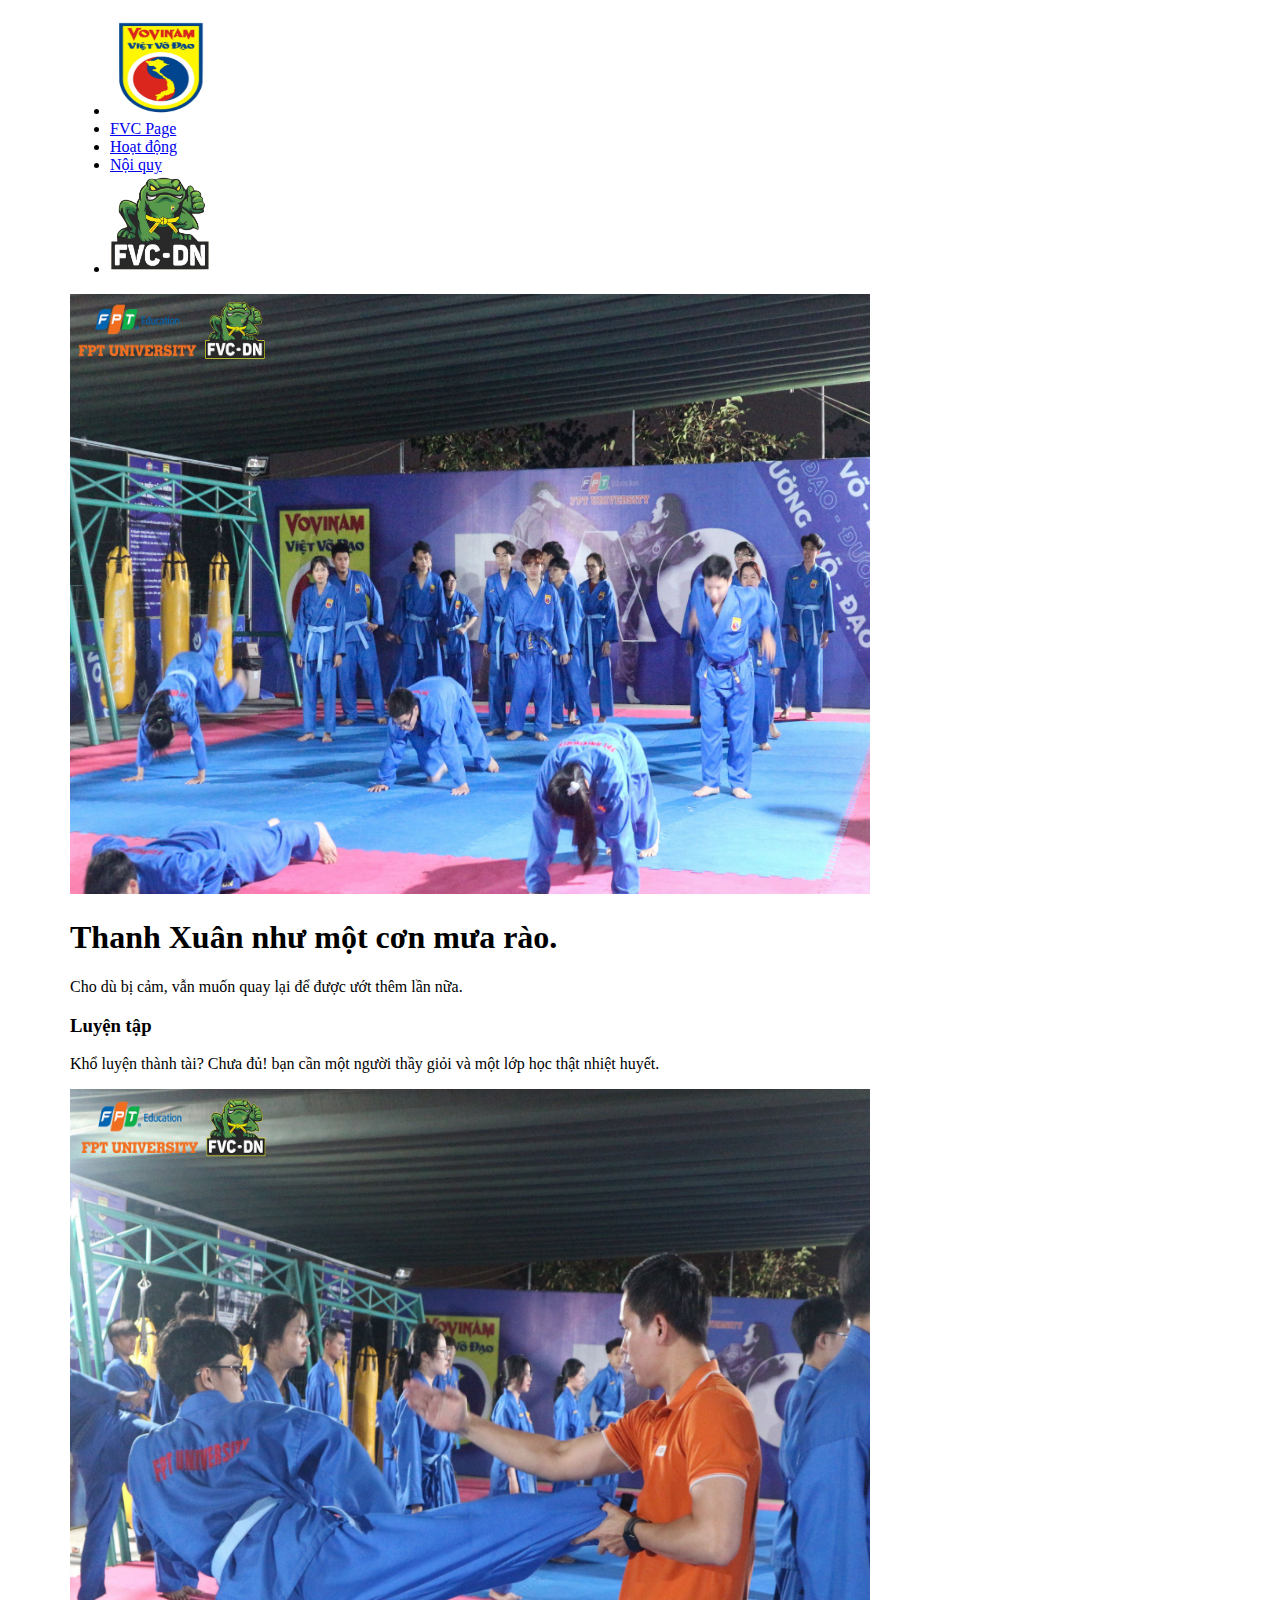
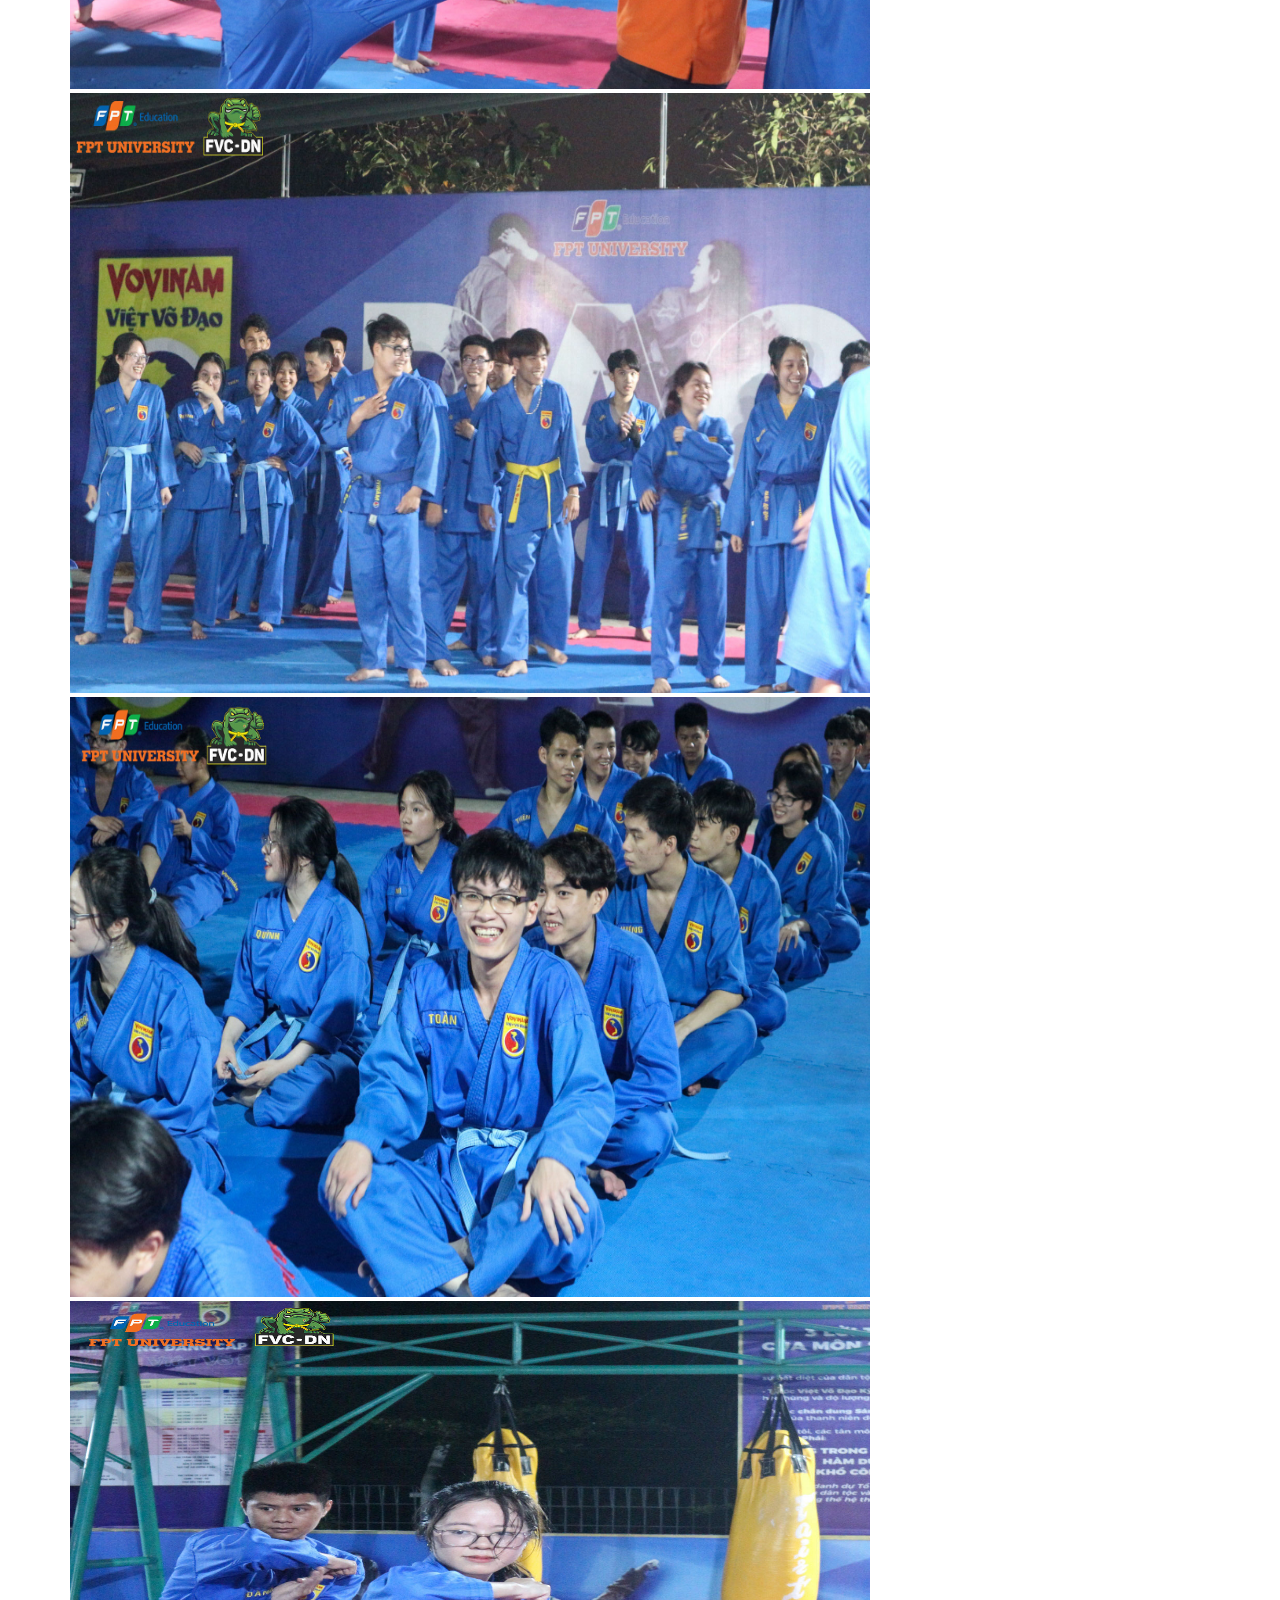
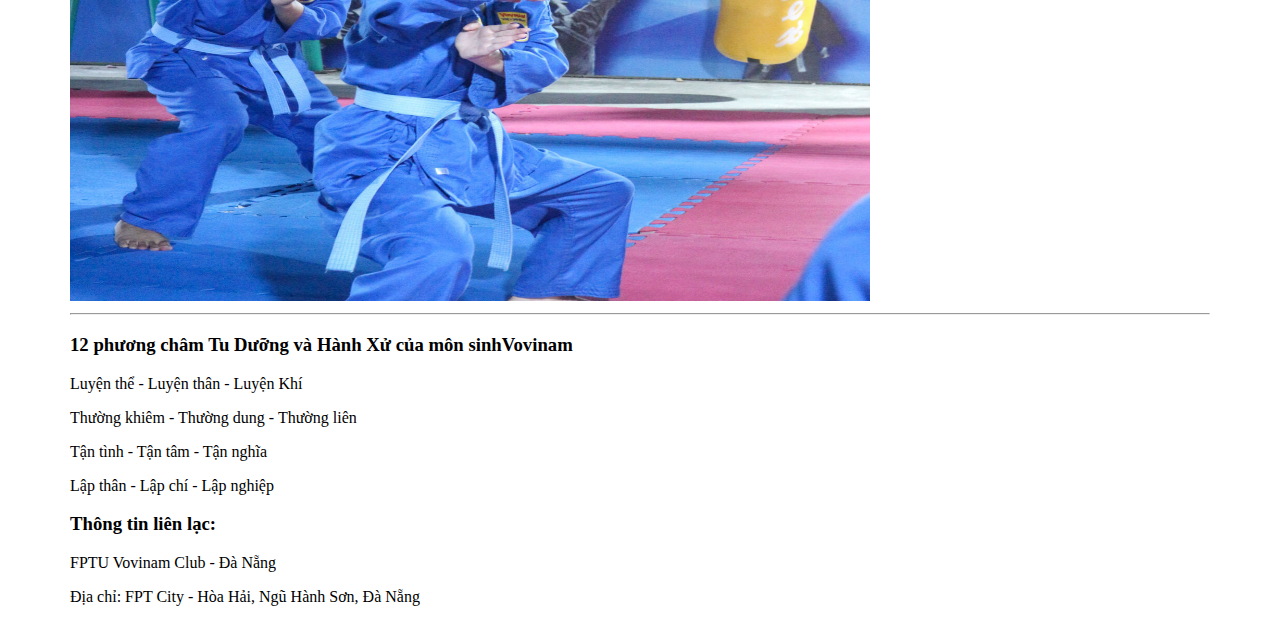
<file: Assignment1/Assignment1.html>
<!DOCTYPE html>
<html lang="en">

<head>
    <meta charset="UTF-8">
    <meta name="viewport" content="width=device-width, initial-scale=1.0">
    <title>Assignment1</title>
</head>
<style>
    .container {
        width: 1140px;
        margin: 0 auto;
    }
</style>

<body>
    <!-- Tạo div container -->
    <div class="container">
        <!-- header -->
        <header>
            <!-- Tạo list -->
            <div class="Header">
                <ul>
                    <!-- Vovinam log -->
                    <li style="list-style-type: disc;">
                        <img src="../image/vovinamlogo.png" id="vovinamlogo" alt="vovinamlogo"
                            style="width: 100px; height: 100px;">
                    </li>
                    <!-- Link FVC page -->
                    <li style="list-style-type: disc;">
                        <a href="https://www.google.com.vn/" target="_blank">FVC Page</a>
                    </li>
                    <!-- Link Hoạt động -->
                    <li>
                        <a href="https://www.google.com.vn/" target="_blank">Hoạt động</a>
                    </li>
                    <!-- Link nội quy -->
                    <li>
                        <a href="https://www.google.com.vn/" target="_blank">Nội quy</a>
                    </li>
                    <!-- Logo FVC DN -->
                    <li>
                        <img src="../image/FVCLogo.png" id="FVCLogo" alt="FVCLogo" style="width: 100px; height: 100px;">
                    </li>
                </ul>
            </div>
        </header>

        <!-- Body part -->
        <section>
            <!-- Hình ảnh luyện tập 1 -->
            <div class="BodyPart">
                <!-- Image luyện tập 1 -->
                <img src="../image/luyentap1.jpg" id="luyentap1" alt="luyentap1" style="width: 800px; height: 600px;">
                <!-- Text -->
                <h1>
                    Thanh Xuân như một cơn mưa rào.
                </h1>
                <p>
                    Cho dù bị cảm, vẫn muốn quay lại để được ướt thêm lần nữa.
                </p>
                <h3>
                    Luyện tập
                </h3>
                <p>
                    Khổ luyện thành tài? Chưa đủ! bạn cần một người thầy giỏi và một lớp học thật nhiệt huyết.
                </p>
                <!-- image luyện tập 2 -->
                <img src="../image/luyentap2.jpg" id="luyentap2" alt="luyentap2" style="width: 800px; height: 600px;">
                <!-- image luyện tập 3 -->
                <img src="../image/luyentap3.jpg" id="luyentap3" alt="luyentap3" style="width: 800px; height: 600px;">
                <!-- image luyện tập 4 -->
                <img src="../image/luyentap4.jpg" id="luyentap4" alt="luyentap4" style="width: 800px; height: 600px;">
                <!-- image luyện tập 5 -->
                <img src="../image/luyentap5.jpg" id="luyentap5" alt="luyentap5" style="width: 800px; height: 600px;">
            </div>
        </section>
        <!-- Break line -->
        <hr>

        <!-- Footer -->
        <footer>
            <div class="Footer">
                <h3>
                    12 phương châm Tu Dưỡng và Hành Xử của môn sinhVovinam
                </h3>
                <p>
                    Luyện thể - Luyện thân - Luyện Khí
                </p>
                <p>
                    Thường khiêm - Thường dung - Thường liên
                </p>
                <p>
                    Tận tình - Tận tâm - Tận nghĩa
                </p>
                <p>
                    Lập thân - Lập chí - Lập nghiệp
                </p>
                <h3>
                    Thông tin liên lạc:
                </h3>
                <p>
                    FPTU Vovinam Club - Đà Nẵng
                </p>
                <p>
                    Địa chỉ: FPT City - Hòa Hải, Ngũ Hành Sơn, Đà Nẵng
                </p>
            </div>
        </footer>
    </div>
</body>

</html>
</file>
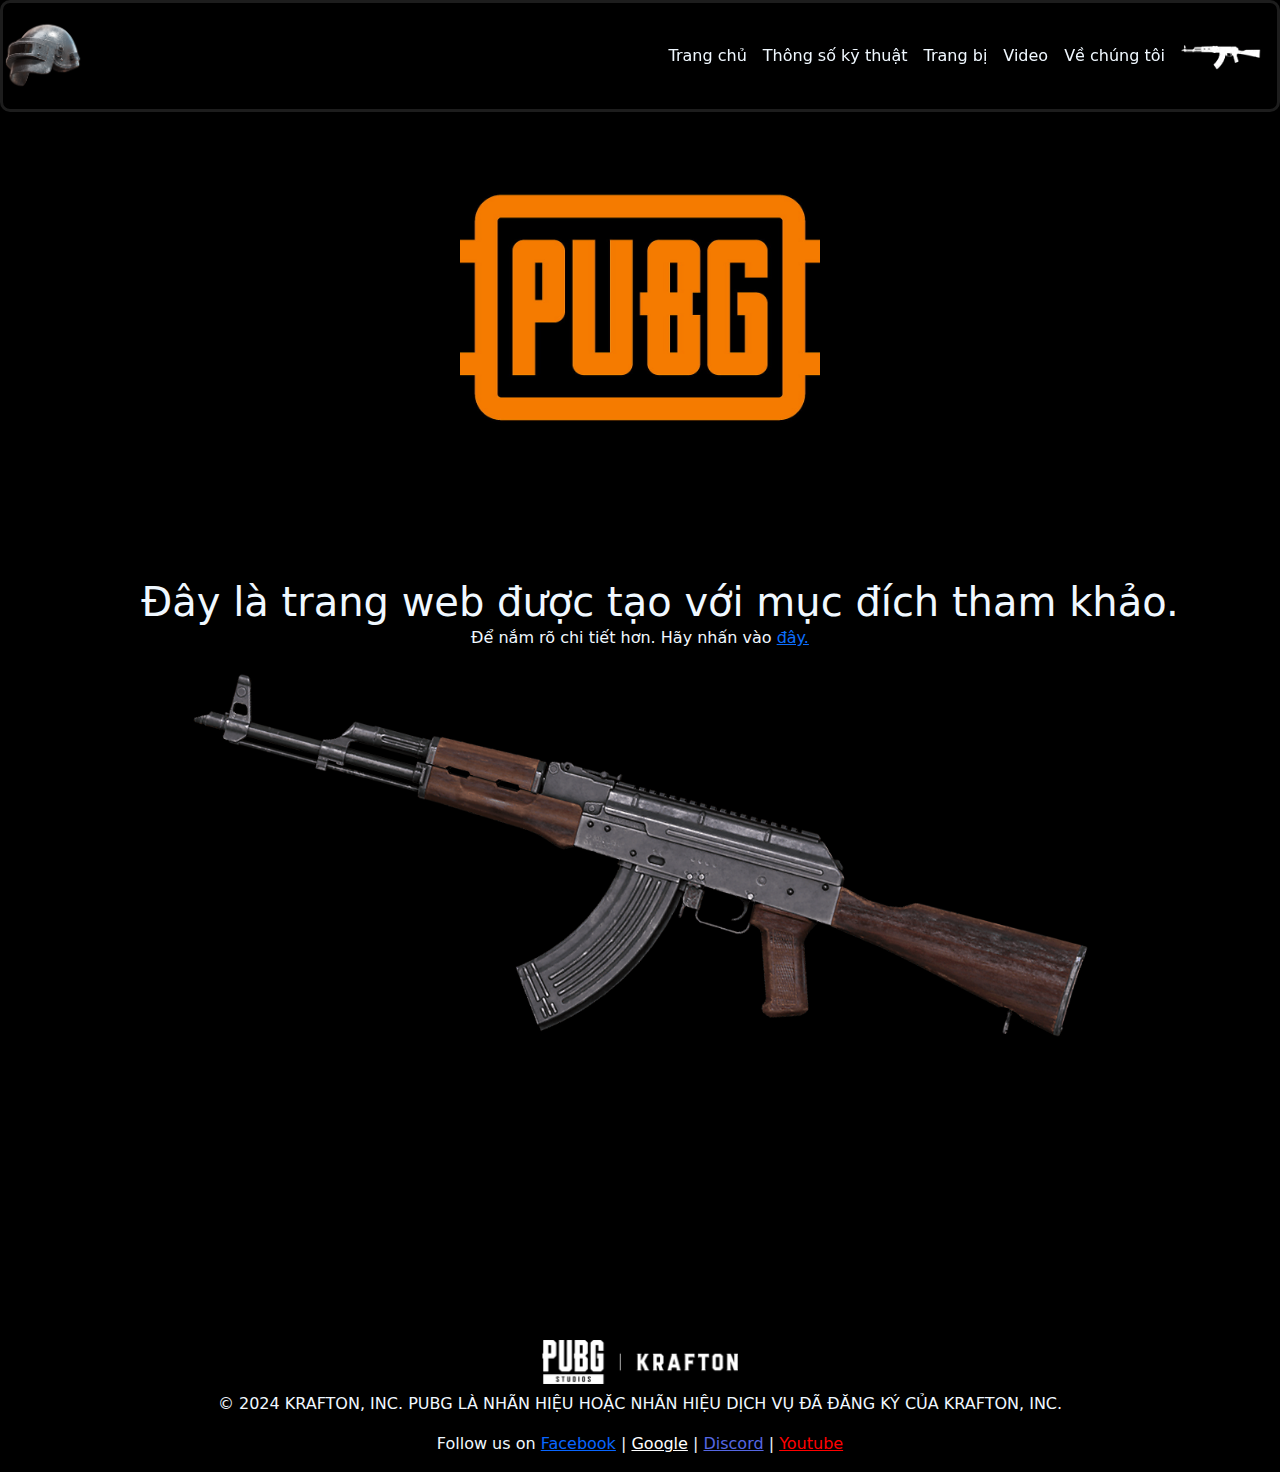
<file: public/about.html>
<!DOCTYPE html>
<html lang="vi">

<head>
    <meta charset="UTF-8">
    <meta name="viewport" content="width=device-width, initial-scale=1.0">
    <title>about</title>
    <!-- website favicon  -->
    <link rel="icon" type="png" href="../public/image/pubg-favicon.png">
    <!-- css -->
    <link rel="stylesheet" href="styles.css">
    <!-- bootstrap  -->
    <link href="https://cdn.jsdelivr.net/npm/bootstrap@5.3.3/dist/css/bootstrap.min.css" rel="stylesheet">
    <script src="https://cdn.jsdelivr.net/npm/bootstrap@5.3.3/dist/js/bootstrap.bundle.min.js"></script>
    <!-- Mã theo dõi Google Analytics -->
    <script async src="https://www.googletagmanager.com/gtag/js?id=G-232ZG2D2YB"></script>
    <script>
        window.dataLayer = window.dataLayer || [];
        function gtag() { dataLayer.push(arguments); }
        gtag('js', new Date());

        gtag('config', 'G-232ZG2D2YB');
    </script>
    <!-- Kết thúc mã theo dõi -->


</head>

<body>
    <!-- Tạo Header -->
    <header>
        <nav class="navbar navbar-expand-md fixed-top">
            <!-- PUBG logo -->
            <a class="navbar-brand" href="#">
                <img class="img-fluid" src="image/pubg-icon.png" id="pubg-icon" alt="pubg-icon">
            </a>

            <!-- Tạo button dropdown -->
            <button class="navbar-toggler ms-auto bg-white" data-bs-toggle="collapse"
                data-bs-target="#collapsibleNavbar">
                <span class="navbar-toggler-icon"></span>
            </button>

            <!-- Tạo menu dropdown -->
            <div class="collapse navbar-collapse justify-content-end" id="collapsibleNavbar">
                <ul class="navbar-nav">
                    <!-- Link Trang chủ -->
                    <li class="nav-item">
                        <a class="nav-link pe-2" href="index.html">Trang chủ</a>
                    </li>
                    <!-- Link Thông số kỹ thuật -->

                    <li class="nav-item">
                        <a class="nav-link  pe-2" href="spec.html">Thông số kỹ thuật</a>
                    </li>
                    <!-- Link Trang bị đi kèm -->
                    <li class="nav-item">
                        <a class="nav-link  pe-2" href="equip.html">Trang bị</a>
                    </li>
                    <!-- Link video súng -->
                    <li class="nav-item">
                        <a class="nav-link  pe-2" href="video.html">Video</a>
                    </li>
                    <!-- Link Liên hệ -->
                    <li class="nav-item">
                        <a class="nav-link  pe-2" href="about.html">Về chúng tôi</a>
                    </li>
                </ul>
            </div>
            <!-- Logo akm -->
            <a class="navbar-brand ms-2" href="#">
                <img class="img-fluid" src="image/akm-icon.png" id="akm-icon" alt="akm-icon">
            </a>
        </nav>
    </header>


    <div class="container-fluid">
        <!-- Tạo main -->
        <main>
            <section>
                <div class="row justify-content-center">
                    <img class="img-fluid" src="image/Pubg-wallpaper.jpg" id="Pubg-wallpaper" alt="Pubg-wallpaper">
                </div>
            </section>

            <section>
                <div class="row position-relative">
                    <img class="img-fluid" src="image/AkmWallpaper.png" id="akm-wallpaper" alt="akm-wallpaper">
                    <div class="overlay-text position-absolute">
                        <h1>
                            Đây là trang web được tạo với mục đích tham khảo.
                        </h1>
                        <p>
                            Để nắm rõ chi tiết hơn. Hãy nhấn vào <a href="https://pubg.com/vi/main">đây.</a>
                        </p>

                    </div>
                </div>
            </section>

        </main>
        <!-- Tạo footer -->
        <footer>
            <div class="row justify-content-center mb-2">
                <img class="img-fluid" src="image/krafton-icon.png" id="krafton-icon" alt="krafton-icon">
            </div>
            <div class="row text-center">
                <p>© 2024 KRAFTON, INC. PUBG LÀ NHÃN HIỆU HOẶC NHÃN HIỆU DỊCH VỤ ĐÃ ĐĂNG KÝ CỦA KRAFTON, INC.</p>
                <p>Follow us on <a href="https://facebook.com" target="_blank" id="facebook">Facebook</a> | <a
                        href="https://google.com" target="_blank" id="google">Google</a> | <a
                        href="https://discord.com/" target="_blank" id="discord">Discord</a> | <a
                        href="https://www.youtube.com/" target="_blank" id="youtube">Youtube</a></p>
            </div>
        </footer>
    </div>
</body>

</html>
</file>
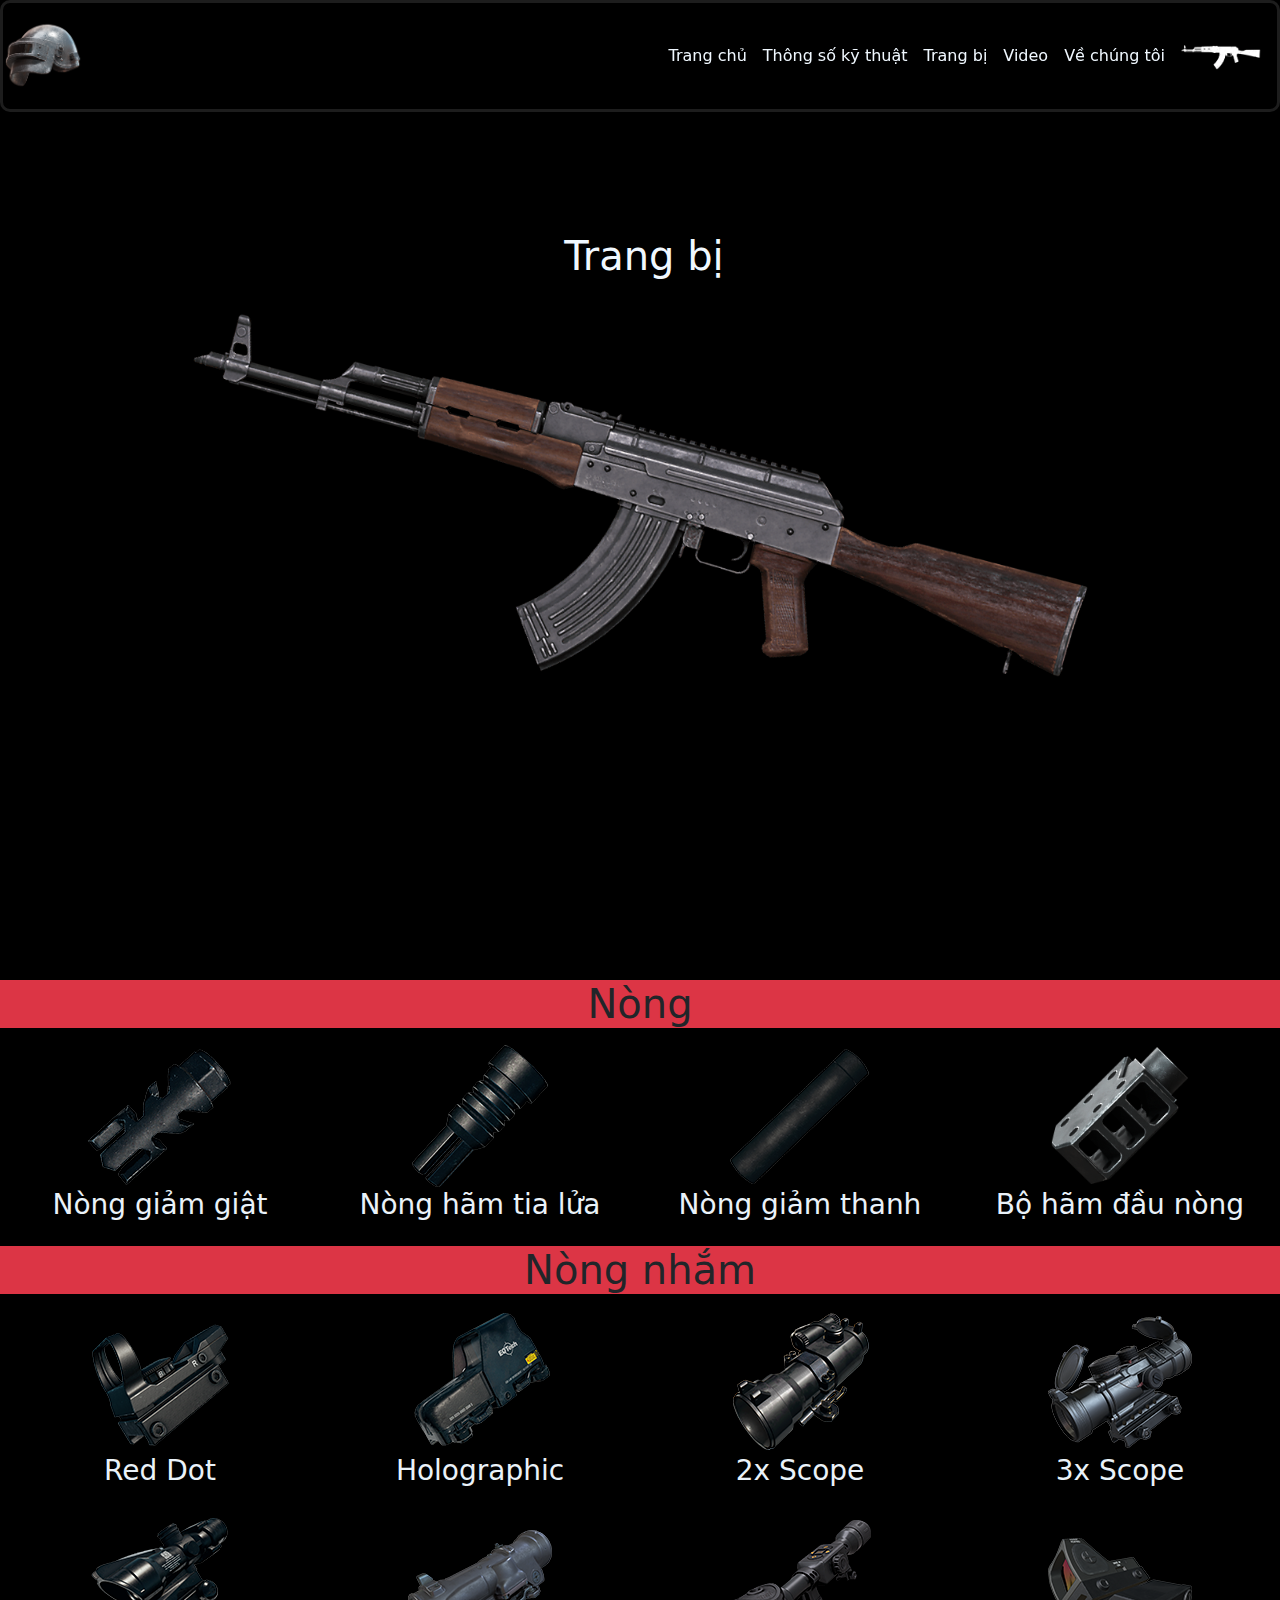
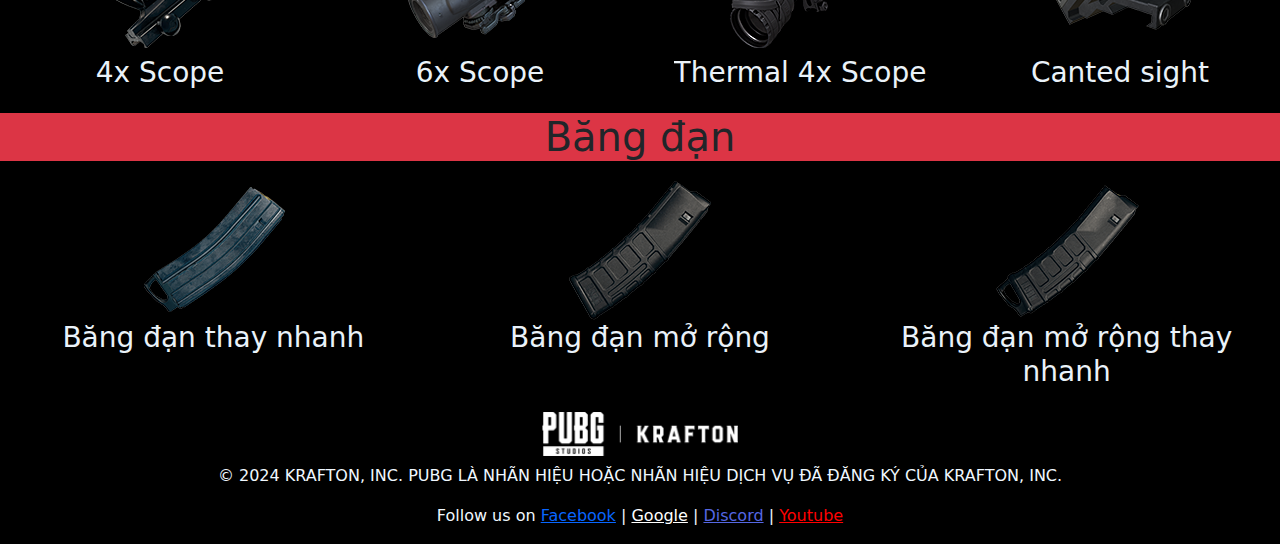
<file: public/equip.html>
<!DOCTYPE html>
<html lang="en">

<head>
    <meta charset="UTF-8">
    <meta name="viewport" content="width=device-width, initial-scale=1.0">
    <title>equipment</title>
    <!-- website favicon  -->
    <link rel="icon" type="png" href="../public/image/pubg-favicon.png">
    <!-- css -->
    <link rel="stylesheet" href="styles.css">
    <!-- bootstrap  -->
    <link href="https://cdn.jsdelivr.net/npm/bootstrap@5.3.3/dist/css/bootstrap.min.css" rel="stylesheet">
    <script src="https://cdn.jsdelivr.net/npm/bootstrap@5.3.3/dist/js/bootstrap.bundle.min.js"></script>
    <!-- Mã theo dõi Google Analytics -->
    <script async src="https://www.googletagmanager.com/gtag/js?id=G-232ZG2D2YB"></script>
    <script>
        window.dataLayer = window.dataLayer || [];
        function gtag() { dataLayer.push(arguments); }
        gtag('js', new Date());

        gtag('config', 'G-232ZG2D2YB');
    </script>
    <!-- Kết thúc mã theo dõi -->


</head>

<body>
    <!-- Tạo Header -->
    <header>
        <nav class="navbar navbar-expand-md fixed-top">
            <!-- PUBG logo -->
            <a class="navbar-brand" href="#">
                <img class="img-fluid" src="image/pubg-icon.png" id="pubg-icon" alt="pubg-icon">
            </a>

            <!-- Tạo button dropdown -->
            <button class="navbar-toggler ms-auto bg-white" data-bs-toggle="collapse"
                data-bs-target="#collapsibleNavbar">
                <span class="navbar-toggler-icon"></span>
            </button>

            <!-- Tạo menu dropdown -->
            <div class="collapse navbar-collapse justify-content-end" id="collapsibleNavbar">
                <ul class="navbar-nav">
                    <!-- Link Trang chủ -->
                    <li class="nav-item">
                        <a class="nav-link pe-2" href="index.html">Trang chủ</a>
                    </li>
                    <!-- Link Thông số kỹ thuật -->

                    <li class="nav-item">
                        <a class="nav-link  pe-2" href="spec.html">Thông số kỹ thuật</a>
                    </li>
                    <!-- Link Trang bị đi kèm -->
                    <li class="nav-item">
                        <a class="nav-link  pe-2" href="equip.html">Trang bị</a>
                    </li>
                    <!-- Link video súng -->
                    <li class="nav-item">
                        <a class="nav-link  pe-2" href="video.html">Video</a>
                    </li>
                    <!-- Link Liên hệ -->
                    <li class="nav-item">
                        <a class="nav-link  pe-2" href="about.html">Về chúng tôi</a>
                    </li>
                </ul>
            </div>
            <!-- Logo akm -->
            <a class="navbar-brand ms-2" href="#">
                <img class="img-fluid" src="image/akm-icon.png" id="akm-icon" alt="akm-icon">
            </a>
        </nav>
    </header>

    <div class="container-fluid">
        <!-- Tạo main -->
        <main>
            <!-- AKM wallpaper -->
            <section>
                <div class="row position-relative">
                    <img class="img-fluid" src="image/AkmWallpaper.png" id="akm-wallpaper" alt="akm-wallpaper">
                    <div class="row row-cols-2 overlay-text position-absolute d-flex align-items-center">
                        <h1 class="mb-0 me-2">
                            Trang bị
                        </h1>
                    </div>
                </div>
            </section>

            <!-- "Nòng" -->
            <section>
                <!-- Tên tiêu đề  -->
                <div class="row text-center">
                    <h1 class="mb-3 me-2 bg-danger">
                        Nòng
                    </h1>
                </div>
                <!-- Tạo row chứa hình ảnh -->
                <div class="row row-cols-md-4 row-cols-sm-2">
                    <!-- Nòng giảm giật -->
                    <div class="col d-flex flex-column align-items-center text-center">
                        <figure>
                            <img class="img-fluid" src="image/Compensator.png" id="Compensator" alt="Compensator">
                            <figcaption>
                                <h3>Nòng giảm giật</h3>
                            </figcaption>
                        </figure>
                    </div>
                    <!-- Nòng hãm tia lửa -->
                    <div class="col d-flex flex-column align-items-center text-center">
                        <figure>
                            <img class="img-fluid" src="image/FlashHider.png" id="FlashHider" alt="FlashHider">
                            <figcaption>
                                <h3>Nòng hãm tia lửa</h3>
                            </figcaption>
                        </figure>
                    </div>
                    <!-- Nòng giảm thanh -->
                    <div class="col d-flex flex-column align-items-center text-center">
                        <figure>
                            <img class="img-fluid" src="image/Supperssor.png" id="Supperssor" alt="Supperssor">
                            <figcaption>
                                <h3>Nòng giảm thanh</h3>
                            </figcaption>
                        </figure>
                    </div>
                    <!-- Bộ hãm đầu nòng -->
                    <div class="col d-flex flex-column align-items-center text-center">
                        <figure>
                            <img class="img-fluid" src="image/MuzzleBrake.png" id="MuzzleBrake" alt="MuzzleBrake">
                            <figcaption>
                                <h3>Bộ hãm đầu nòng</h3>
                            </figcaption>
                        </figure>
                    </div>
                </div>
            </section>

            <!-- Nòng nhắm -->
            <section>
                <!-- Tên tiêu đề  -->
                <div class="row text-center">
                    <h1 class="mb-3 me-2 bg-danger">
                        Nòng nhắm
                    </h1>
                </div>
                <!-- Tạo row chứa hình ảnh -->
                <div class="row row-cols-lg-4 row-cols-md-3 row-cols-2">
                    <!-- Red dot -->
                    <div class="col d-flex flex-column align-items-center text-center">
                        <figure>
                            <img class="img-fluid" src="image/RedDot.png" id="luyentap1" alt="luyentap1">
                            <figcaption>
                                <h3>Red Dot</h3>
                            </figcaption>
                        </figure>
                    </div>
                    <!-- Holographic -->
                    <div class="col d-flex flex-column align-items-center text-center">
                        <figure>
                            <img class="img-fluid" src="image/Holo.png" id="luyentap2" alt="luyentap2">
                            <figcaption>
                                <h3>Holographic</h3>
                            </figcaption>
                        </figure>
                    </div>
                    <!-- 2x scope -->
                    <div class="col d-flex flex-column align-items-center text-center">
                        <figure>
                            <img class="img-fluid" src="image/2xScope.png" id="luyentap3" alt="luyentap3">
                            <figcaption>
                                <h3>2x Scope</h3>
                            </figcaption>
                        </figure>
                    </div>
                    <!-- 3x Scope -->
                    <div class="col d-flex flex-column align-items-center text-center">
                        <figure>
                            <img class="img-fluid" src="image/3xScope.png" id="luyentap4" alt="luyentap4">
                            <figcaption>
                                <h3>3x Scope</h3>
                            </figcaption>
                        </figure>
                    </div>
                    <!-- 4x Scope -->
                    <div class="col d-flex flex-column align-items-center text-center">
                        <figure>
                            <img class="img-fluid" src="image/4xScope.png" id="luyentap3" alt="luyentap3">
                            <figcaption>
                                <h3>4x Scope</h3>
                            </figcaption>
                        </figure>
                    </div>
                    <!-- 6x Scope -->
                    <div class="col d-flex flex-column align-items-center text-center">
                        <figure>
                            <img class="img-fluid" src="image/6xScope.png" id="luyentap4" alt="luyentap4">
                            <figcaption>
                                <h3>6x Scope</h3>
                            </figcaption>
                        </figure>
                    </div>
                    <!-- Thermal 4x Scope -->
                    <div class="col d-flex flex-column align-items-center text-center">
                        <figure>
                            <img class="img-fluid" src="image/Thermal4xScope.png" id="luyentap3" alt="luyentap3">
                            <figcaption>
                                <h3 class="text-truncate">Thermal 4x Scope</h3>
                            </figcaption>
                        </figure>
                    </div>
                    <!--Canted sight  -->
                    <div class="col d-flex flex-column align-items-center text-center">
                        <figure>
                            <img class="img-fluid" src="image/canted-sight.png" id="luyentap3" alt="luyentap3">
                            <figcaption>
                                <h3>Canted sight</h3>
                            </figcaption>
                        </figure>

                    </div>
                </div>
            </section>

            <!-- "Băng đạn" -->
            <section>
                <!-- Tên tiêu đề  -->
                <div class="row text-center">
                    <h1 class="mb-3 me-2 bg-danger">
                        Băng đạn
                    </h1>
                </div>
                <!-- Row chứa hình ảnh -->
                <div class="row row-cols-md-3 row-cols-sm-2">
                    <!-- Băng đạn thay nhanh -->
                    <div class="col d-flex flex-column align-items-center text-center">
                        <figure>
                            <img class="img-fluid" src="image/QuickDrawMag.png" id="QuickDrawMag" alt="QuickDrawMag">
                            <figcaption>
                                <h3 class="text-truncate">Băng đạn thay nhanh</h3>
                            </figcaption>
                        </figure>
                    </div>
                    <!-- Băng đạn mở rộng -->
                    <div class="col d-flex flex-column align-items-center text-center">
                        <figure>
                            <img class="img-fluid" src="image/ExtendedMag.png" id="ExtendedMag" alt="ExtendedMag">
                            <figcaption>
                                <h3 class="text-truncate">Băng đạn mở rộng</h3>
                            </figcaption>
                        </figure>
                    </div>
                    <!-- Băng đạn mở rộng thay nhanh -->
                    <div class="col-sm-12 d-flex flex-column align-items-center text-center">
                        <figure>
                            <img class="img-fluid" src="image/Ext.QuickDrawMag.png" id="Ext-QuickDrawMag"
                                alt="Ext-QuickDrawMag">
                            <figcaption>
                                <h3>Băng đạn mở rộng thay nhanh</h3>
                            </figcaption>
                        </figure>
                    </div>
                </div>
            </section>

        </main>

        <!-- Tạo footer -->
        <footer>
            <div class="row justify-content-center mb-2">
                <img class="img-fluid" src="image/krafton-icon.png" id="krafton-icon" alt="krafton-icon">
            </div>
            <div class="row text-center">
                <p>© 2024 KRAFTON, INC. PUBG LÀ NHÃN HIỆU HOẶC NHÃN HIỆU DỊCH VỤ ĐÃ ĐĂNG KÝ CỦA KRAFTON, INC.</p>
                <p>Follow us on <a href="https://facebook.com" target="_blank" id="facebook">Facebook</a> | <a
                        href="https://google.com" target="_blank" id="google">Google</a> | <a
                        href="https://discord.com/" target="_blank" id="discord">Discord</a> | <a
                        href="https://www.youtube.com/" target="_blank" id="youtube">Youtube</a></p>
            </div>
        </footer>

    </div>
</body>

</html>
</file>
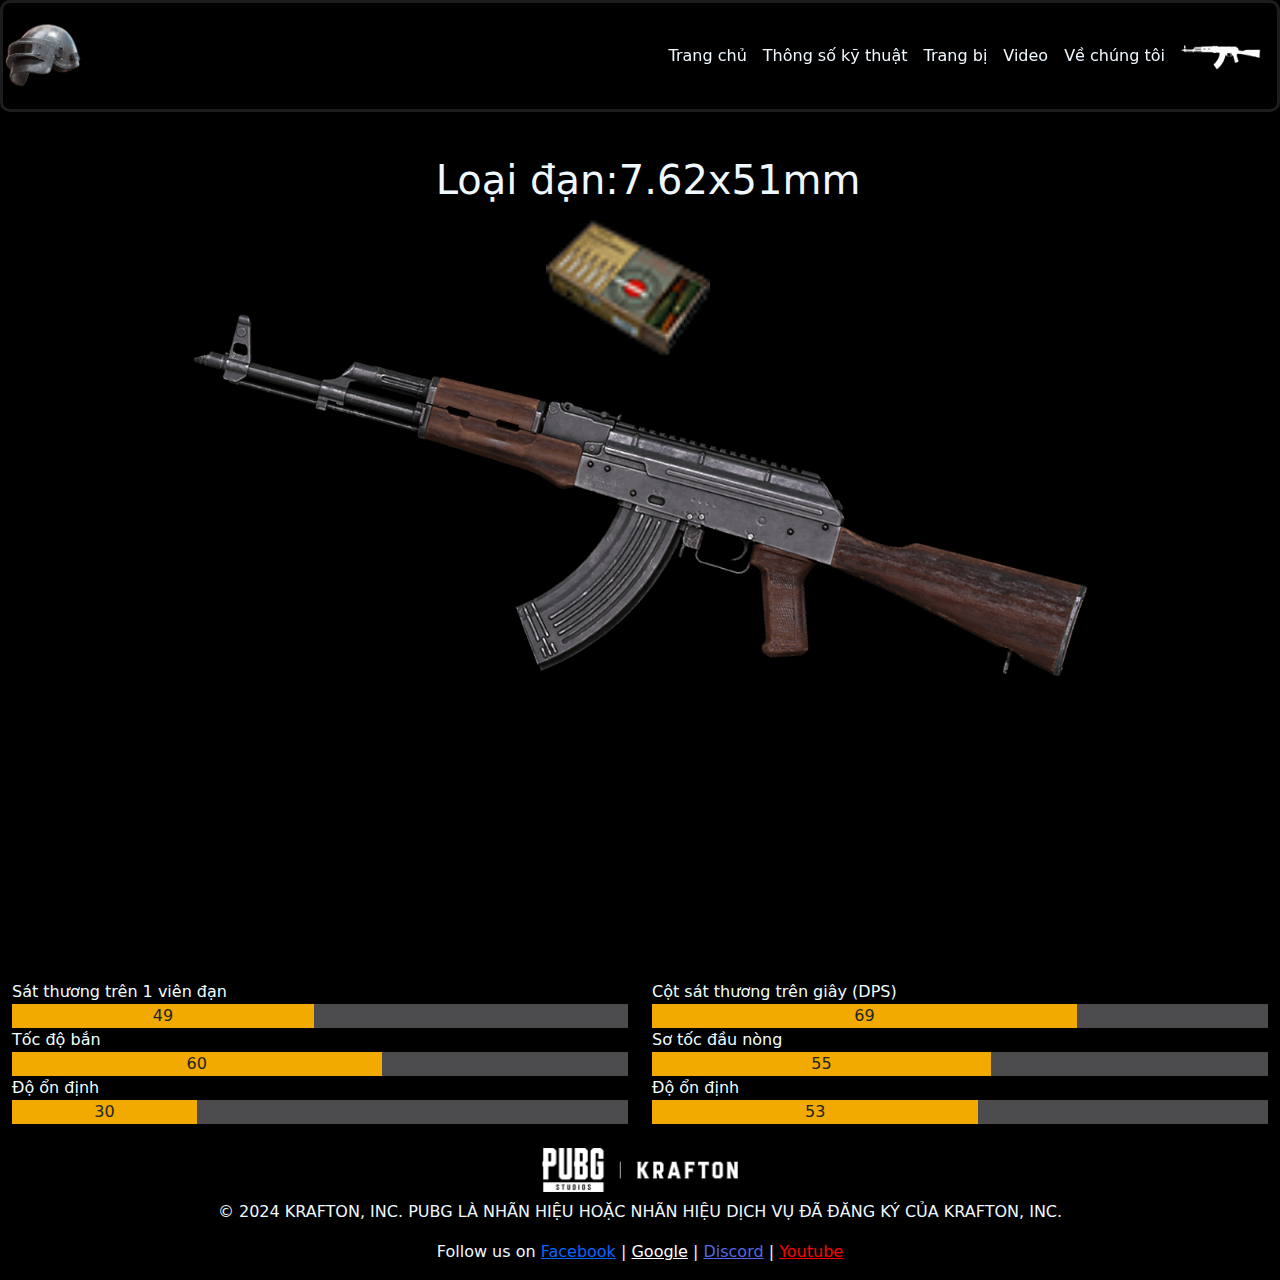
<file: public/spec.html>
<!DOCTYPE html>
<html lang="en">

<head>
    <meta charset="UTF-8">
    <meta name="viewport" content="width=device-width, initial-scale=1.0">
    <title>spec</title>
    <!-- website favicon  -->
    <link rel="icon" type="png" href="../public/image/pubg-favicon.png">
    <!-- css -->
    <link rel="stylesheet" href="styles.css">
    <!-- bootstrap  -->
    <link href="https://cdn.jsdelivr.net/npm/bootstrap@5.3.3/dist/css/bootstrap.min.css" rel="stylesheet">
    <script src="https://cdn.jsdelivr.net/npm/bootstrap@5.3.3/dist/js/bootstrap.bundle.min.js"></script>
    <!-- Mã theo dõi Google Analytics -->
    <script async src="https://www.googletagmanager.com/gtag/js?id=G-232ZG2D2YB"></script>
    <script>
        window.dataLayer = window.dataLayer || [];
        function gtag() { dataLayer.push(arguments); }
        gtag('js', new Date());

        gtag('config', 'G-232ZG2D2YB');
    </script>
    <!-- Kết thúc mã theo dõi -->


</head>

<body>
    <!-- Tạo Header -->
    <header>
        <nav class="navbar navbar-expand-md fixed-top">
            <!-- PUBG logo -->
            <a class="navbar-brand" href="#">
                <img class="img-fluid" src="image/pubg-icon.png" id="pubg-icon" alt="pubg-icon">
            </a>

            <!-- Tạo button dropdown -->
            <button class="navbar-toggler ms-auto bg-white" data-bs-toggle="collapse"
                data-bs-target="#collapsibleNavbar">
                <span class="navbar-toggler-icon"></span>
            </button>

            <!-- Tạo menu dropdown -->
            <div class="collapse navbar-collapse justify-content-end" id="collapsibleNavbar">
                <ul class="navbar-nav">
                    <!-- Link Trang chủ -->
                    <li class="nav-item">
                        <a class="nav-link pe-2" href="index.html">Trang chủ</a>
                    </li>
                    <!-- Link Thông số kỹ thuật -->

                    <li class="nav-item">
                        <a class="nav-link  pe-2" href="spec.html">Thông số kỹ thuật</a>
                    </li>
                    <!-- Link Trang bị đi kèm -->
                    <li class="nav-item">
                        <a class="nav-link  pe-2" href="equip.html">Trang bị</a>
                    </li>
                    <!-- Link video súng -->
                    <li class="nav-item">
                        <a class="nav-link  pe-2" href="video.html">Video</a>
                    </li>
                    <!-- Link Liên hệ -->
                    <li class="nav-item">
                        <a class="nav-link  pe-2" href="about.html">Về chúng tôi</a>
                    </li>
                </ul>
            </div>
            <!-- Logo akm -->
            <a class="navbar-brand ms-2" href="#">
                <img class="img-fluid" src="image/akm-icon.png" id="akm-icon" alt="akm-icon">
            </a>
        </nav>
    </header>


    <div class="container-fluid">
        <!-- Tạo main -->
        <main>
            <!-- upper-main -->
            <div class="row position-relative">
                <img class="img-fluid" src="image/AkmWallpaper.png" id="akm-wallpaper" alt="akm-wallpaper">
                <div class="row row-cols-2 overlay-text position-absolute d-flex align-items-center">
                    <h1>
                        Loại đạn:7.62x51mm
                    </h1>
                    <img class="img-fluid" src="image/762mm.png" id="ammo" alt="ammo">
                </div>
            </div>
            <!-- lower-main -->
            <div class="row row-cols-md-2 row-cols-sm-1 mb-4">
                <!-- Cột bên trái -->
                <div class="col-lg-6 col-sm-12">
                    <!-- cột sát thương trên 1 viên đạn -->
                    <div class="damage-row">
                        <!-- Tên -->
                        <div class="upper-row">
                            <span>Sát thương trên 1 viên đạn</span>
                        </div>
                        <!-- column -->
                        <div class="lower-row">
                            <div class="lower-row-percent">
                                <span>49</span>
                            </div>
                        </div>
                    </div>

                    <!-- Cột tốc độ bắn -->
                    <div class="speed-row">
                        <!-- Tên -->
                        <div class="upper-row">
                            <span>Tốc độ bắn</span>
                        </div>
                        <!-- column -->
                        <div class="lower-row">
                            <div class="lower-row-percent">
                                <span>60</span>
                            </div>
                        </div>
                    </div>

                    <!-- cột độ ổn định -->
                    <div class="stability-row">
                        <!-- Tên -->
                        <div class="upper-row">
                            <span>Độ ổn định</span>
                        </div>
                        <!-- column -->
                        <div class="lower-row">
                            <div class="lower-row-percent">
                                <span>30</span>
                            </div>
                        </div>
                    </div>
                </div>

                <!-- Cột bên phải -->
                <div class="col-lg-6 col-sm-12">
                    <!-- Cột sát thương trên giây -->
                    <div class="DPS-row">
                        <!-- Tên -->
                        <div class="upper-row">
                            <span>Cột sát thương trên giây (DPS)</span>
                        </div>
                        <!-- column -->
                        <div class="lower-row">
                            <div class="lower-row-percent">
                                <span>69</span>
                            </div>
                        </div>
                    </div>

                    <!-- Cột sơ tốc đầu nòng -->
                    <div class="muzzle-velocity-row">
                        <!-- Tên -->
                        <div class="upper-row">
                            <span>Sơ tốc đầu nòng</span>
                        </div>
                        <!-- column -->
                        <div class="lower-row">
                            <div class="lower-row-percent">
                                <span>55</span>
                            </div>
                        </div>
                    </div>

                    <!-- Cột phạm vi hiệu quả -->
                    <div class="effective-range-row">
                        <!-- Tên -->
                        <div class="upper-row">
                            <span>Độ ổn định</span>
                        </div>
                        <!-- column -->
                        <div class="lower-row">
                            <div class="lower-row-percent">
                                <span>53</span>
                            </div>
                        </div>
                    </div>
                </div>
            </div>
        </main>
        <!-- Tạo footer -->
        <footer>
            <div class="row justify-content-center mb-2">
                <img class="img-fluid" src="image/krafton-icon.png" id="krafton-icon" alt="krafton-icon">
            </div>
            <div class="row text-center">
                <p>© 2024 KRAFTON, INC. PUBG LÀ NHÃN HIỆU HOẶC NHÃN HIỆU DỊCH VỤ ĐÃ ĐĂNG KÝ CỦA KRAFTON, INC.</p>
                <p>Follow us on <a href="https://facebook.com" target="_blank" id="facebook">Facebook</a> | <a
                        href="https://google.com" target="_blank" id="google">Google</a> | <a
                        href="https://discord.com/" target="_blank" id="discord">Discord</a> | <a
                        href="https://www.youtube.com/" target="_blank" id="youtube">Youtube</a></p>
            </div>
        </footer>
    </div>
</body>

</html>
</file>
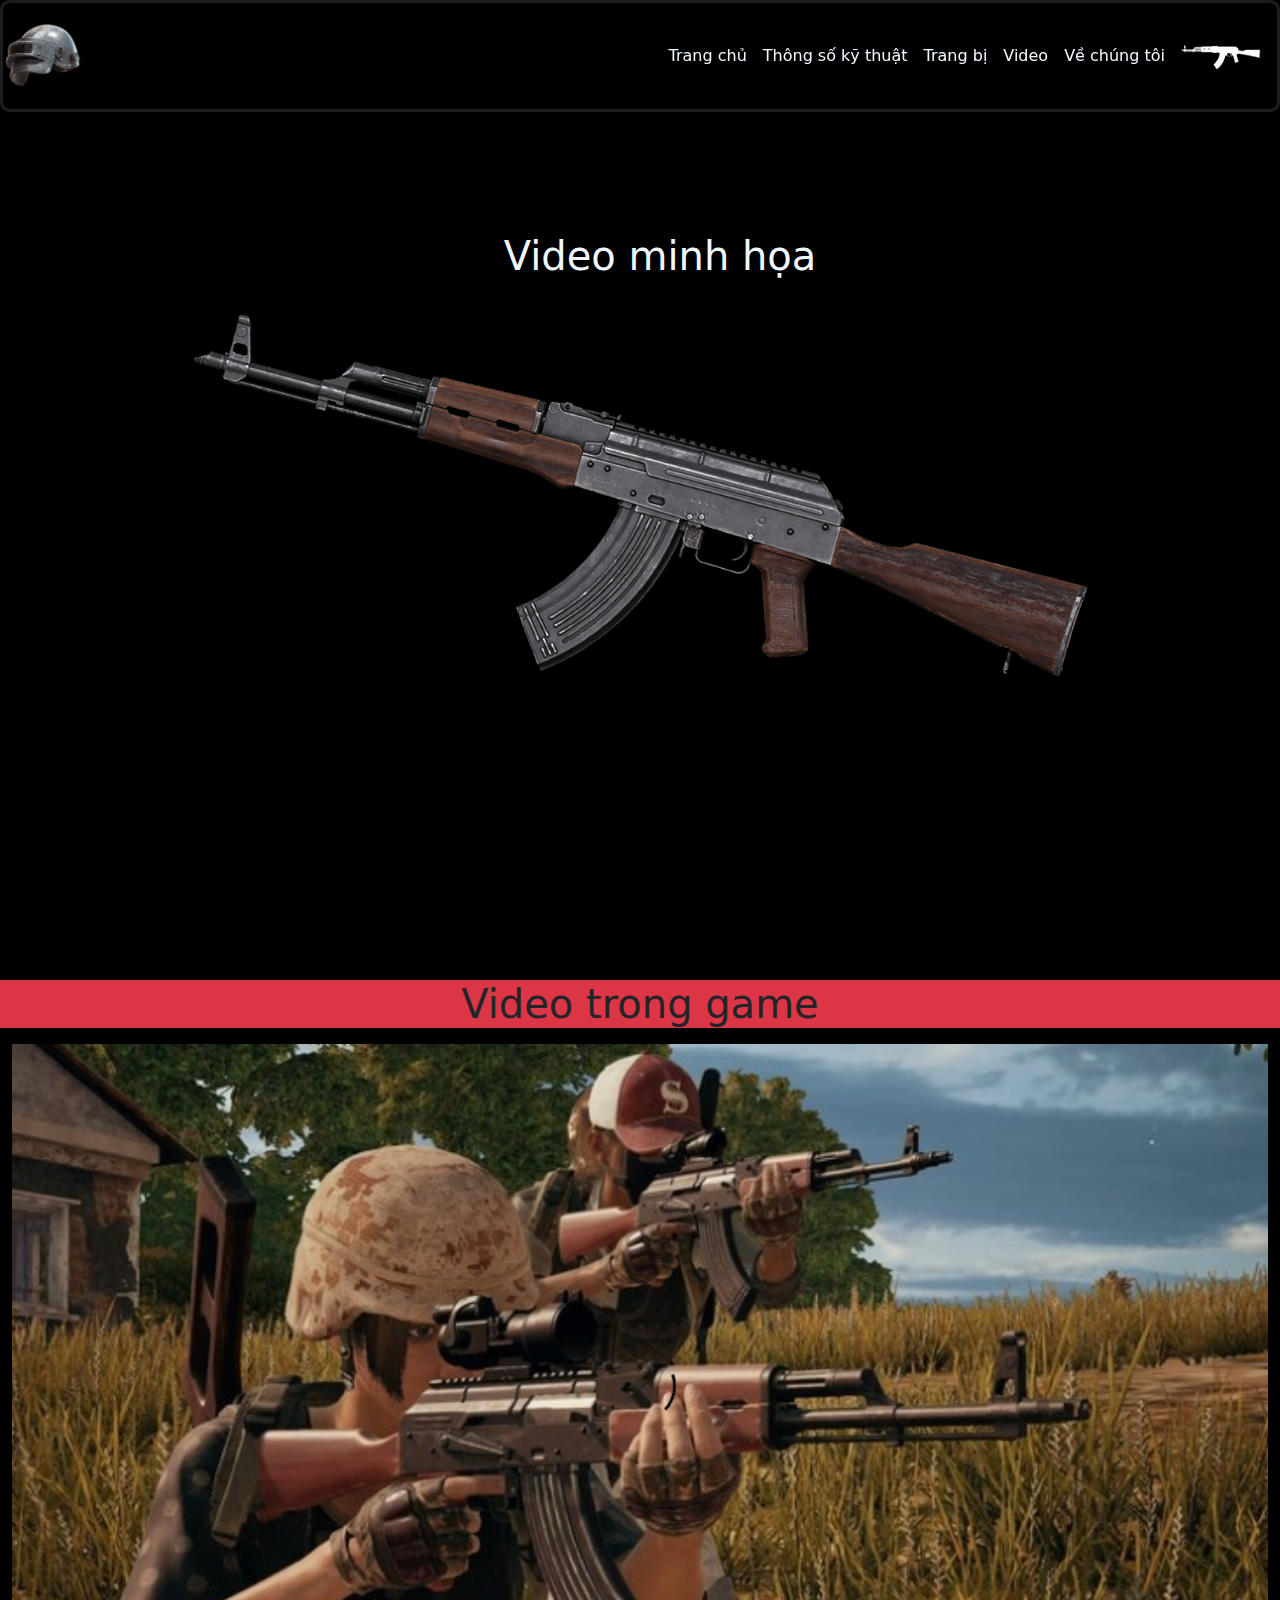
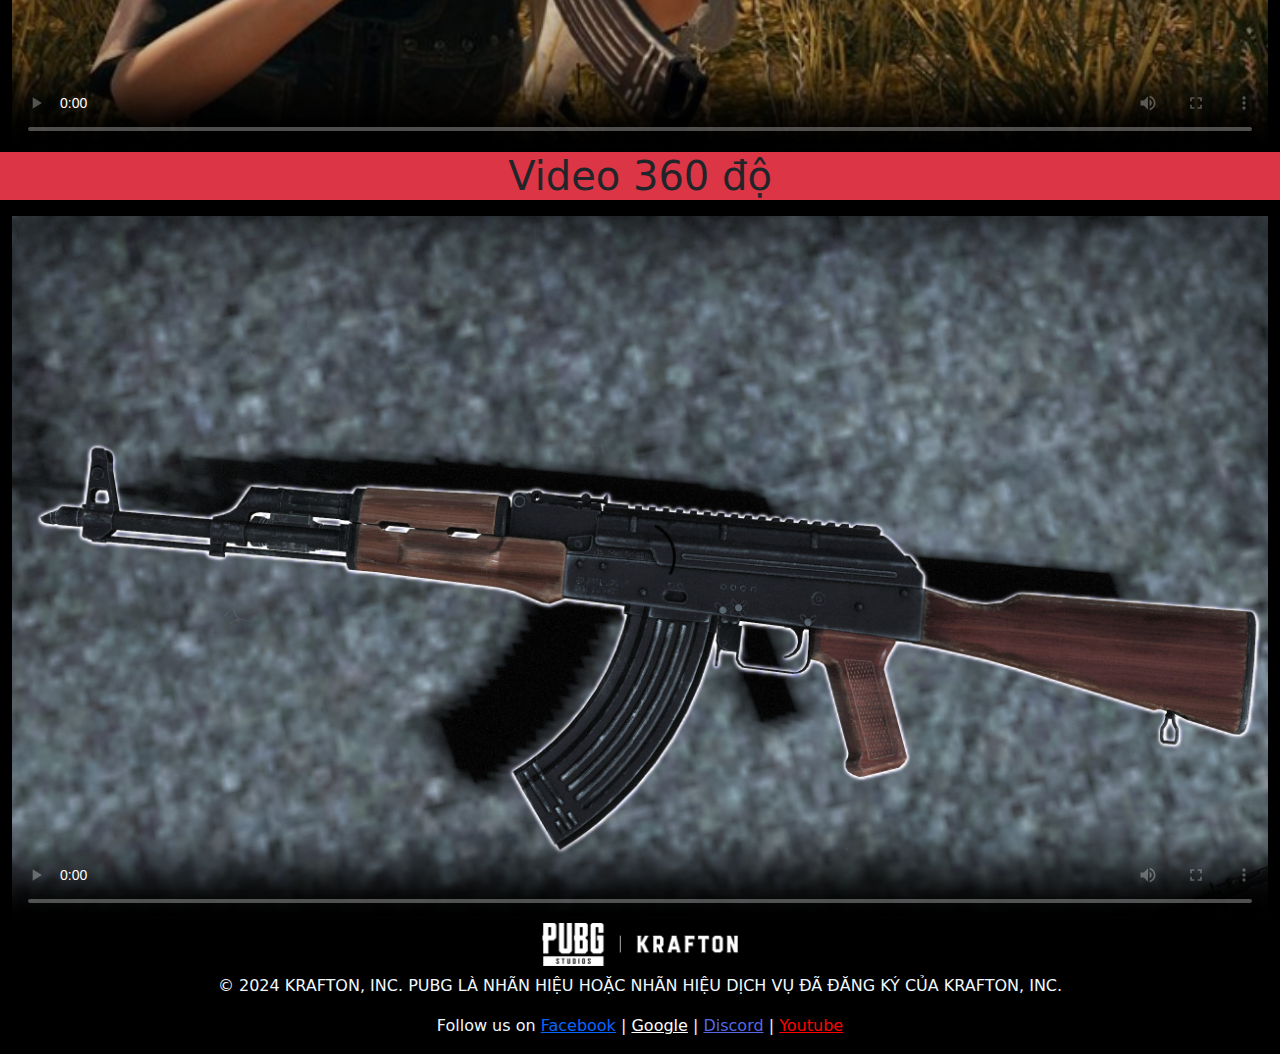
<file: public/video.html>
<!DOCTYPE html>
<html lang="vi">

<head>
    <meta charset="UTF-8">
    <meta name="viewport" content="width=device-width, initial-scale=1.0">
    <title>Video</title>
    <!-- website favicon  -->
    <link rel="icon" type="png" href="image/pubg-favicon.png">
    <!-- css -->
    <link rel="stylesheet" href="styles.css">
    <!-- bootstrap  -->
    <link href="https://cdn.jsdelivr.net/npm/bootstrap@5.3.3/dist/css/bootstrap.min.css" rel="stylesheet">
    <script src="https://cdn.jsdelivr.net/npm/bootstrap@5.3.3/dist/js/bootstrap.bundle.min.js"></script>
    <!-- Mã theo dõi Google Analytics -->
    <script async src="https://www.googletagmanager.com/gtag/js?id=G-232ZG2D2YB"></script>
    <script>
        window.dataLayer = window.dataLayer || [];
        function gtag() { dataLayer.push(arguments); }
        gtag('js', new Date());

        gtag('config', 'G-232ZG2D2YB');
    </script>
    <!-- Kết thúc mã theo dõi -->


</head>

<body>
    <!-- Tạo Header -->
    <header>
        <nav class="navbar navbar-expand-md fixed-top">
            <!-- PUBG logo -->
            <a class="navbar-brand" href="#">
                <img class="img-fluid" src="image/pubg-icon.png" id="pubg-icon" alt="pubg-icon">
            </a>

            <!-- Tạo button dropdown -->
            <button class="navbar-toggler ms-auto bg-white" data-bs-toggle="collapse"
                data-bs-target="#collapsibleNavbar">
                <span class="navbar-toggler-icon"></span>
            </button>

            <!-- Tạo menu dropdown -->
            <div class="collapse navbar-collapse justify-content-end" id="collapsibleNavbar">
                <ul class="navbar-nav">
                    <!-- Link Trang chủ -->
                    <li class="nav-item">
                        <a class="nav-link pe-2" href="index.html">Trang chủ</a>
                    </li>
                    <!-- Link Thông số kỹ thuật -->

                    <li class="nav-item">
                        <a class="nav-link  pe-2" href="spec.html">Thông số kỹ thuật</a>
                    </li>
                    <!-- Link Trang bị đi kèm -->
                    <li class="nav-item">
                        <a class="nav-link  pe-2" href="equip.html">Trang bị</a>
                    </li>
                    <!-- Link video súng -->
                    <li class="nav-item">
                        <a class="nav-link  pe-2" href="video.html">Video</a>
                    </li>
                    <!-- Link Liên hệ -->
                    <li class="nav-item">
                        <a class="nav-link  pe-2" href="about.html">Về chúng tôi</a>
                    </li>
                </ul>
            </div>
            <!-- Logo akm -->
            <a class="navbar-brand ms-2" href="#">
                <img class="img-fluid" src="image/akm-icon.png" id="akm-icon" alt="akm-icon">
            </a>
        </nav>
    </header>

    <div class="container-fluid">
        <!-- Tạo main -->
        <main>
            <!-- akm-wallpaper -->
            <section>
                <div class="row position-relative">
                    <img class="img-fluid" src="image/AkmWallpaper.png" id="akm-wallpaper" alt="akm-wallpaper">
                    <div class="overlay-text position-absolute">
                        <h1>
                            Video minh họa
                        </h1>
                    </div>
                </div>
            </section>

            <!-- Video minh họa trong game -->
            <section>
                <!-- Tên tiêu đề  -->
                <div class="row text-center">
                    <h1 class="mb-3 me-2 bg-danger">
                        Video trong game
                    </h1>
                    <video poster="video/akm-poster.png"
                        src="https://wstatic-prod.pubg.com/web/live/static/game-info/weapons/videos/video-akm-1.mp4#t=0.001"
                        controls preload="metadata"></video>
                </div>
            </section>

            <!-- Video 360 độ của súng trong game -->
            <section>
                <!-- Tên tiêu đề  -->
                <div class="row text-center">
                    <h1 class="mb-3 me-2 bg-danger">
                        Video 360 độ
                    </h1>
                    <video poster="video/akm-360-poster.jpg"
                        src="https://wstatic-prod.pubg.com/web/live/static/game-info/weapons/videos/video-akm-2.mp4#t=0.001"
                        loop controls preload="metadata"></video>
                </div>
            </section>

        </main>
        <!-- Tạo footer -->
        <footer>
            <div class="row justify-content-center mb-2">
                <img class="img-fluid" src="image/krafton-icon.png" id="krafton-icon" alt="krafton-icon">
            </div>
            <div class="row text-center">
                <p>© 2024 KRAFTON, INC. PUBG LÀ NHÃN HIỆU HOẶC NHÃN HIỆU DỊCH VỤ ĐÃ ĐĂNG KÝ CỦA KRAFTON, INC.</p>
                <p>Follow us on <a href="https://facebook.com" target="_blank" id="facebook">Facebook</a> | <a
                        href="https://google.com" target="_blank" id="google">Google</a> | <a
                        href="https://discord.com/" target="_blank" id="discord">Discord</a> | <a
                        href="https://www.youtube.com/" target="_blank" id="youtube">Youtube</a></p>
            </div>
        </footer>
    </div>

</body>

</html>
</file>
<file: styles.css>
.container-fluid {
    background-color: #000000;
    /* Chỉnh khoảng cách để không trùng với header */
    padding-top: 120px;

}

#pubg-icon {
    width: 80px;
}

#akm-icon {
    width: 80px;

}

/* Chỉnh action của nav-item */
.nav-item>a:link {
    color: aliceblue;
}

.nav-item>a:visited {
    color: aliceblue;
}

.nav-item>a:hover {
    color: brown;
}

.nav-item>a:active {
    color: rgb(43, 43, 161);
}

/* Tạo 1 backdrop-filter cho navbar */
.navbar {
    border: 3px solid #ffffff1d;
    border-radius: 10px;
    backdrop-filter: blur(3px);
}

#Pubg-wallpaper {
    height: auto;
    width: 30%;
}

.overlay-text {
    /* Di chuyển phần tử con từ phía trái sang phải */
    left: 50%;
    /* Di chuyển phần tử con từ trên xuống */
    top: 20%;
    /* Dịch chuyển phần tử để căn chính giữa */
    transform: translate(-50%, -50%);
    display: flex;
    flex-direction: column;
    text-align: center;

}

/* thẻ h1 trong class OverlayText*/
.overlay-text h1 {
    /* Set margin của thẻ h1 về 0*/
    margin: 0;
    /* Set lại margin của thẻ h1 */
    margin: -60px 0px 0px 40px;
    /* Độ đậm của font chữ */
    font-weight: 300;
    /* Set kích cỡ của dòng chữ */
    font-size: 40px;
    /* Màu chữ */
    color: aliceblue;
}

/* thẻ p trong class OverlayText*/
.overlay-text p {
    /* Độ đậm của font chữ */
    font-weight: lighter;
    /* Căn text ở giữa so với class OverlayText */
    text-align: center;
    /* Màu chữ */
    color: aliceblue;
}

/* Chỉnh vị trí text nếu là tablet  */
@media screen and (max-width: 1023px) {

    /* Chỉnh kích thước của img dưới đây nếu là tablet  */
    #Pubg-wallpaper {
        height: auto;
        width: 20%;
        margin-left: 40px;
    }

    /* thẻ h1 trong class OverlayText*/
    .overlay-text h1 {
        /* Set margin của thẻ h1 về 0*/
        margin: 0;
        /* Set lại margin của thẻ h1 */
        margin: -50px 0px 0px 50px;
        /* Độ đậm của font chữ */
        font-weight: 300;
        /* Set kích cỡ của dòng chữ */
        font-size: 30px;
        /* Màu chữ */
        color: aliceblue;
    }

    /* thẻ p trong class OverlayText*/
    .overlay-text p {
        /* Độ đậm của font chữ */
        font-weight: lighter;
        /* Căn text ở giữa so với class OverlayText */
        text-align: center;
        /* Màu chữ */
        color: aliceblue;
    }
}

/* Chỉnh vị trí text nếu là mobile */
@media screen and (max-width: 767px) {

    /* Chỉnh kích thước của img dưới đây nếu là moblie  */
    #Pubg-wallpaper {
        height: auto;
        width: 30%;
        margin-left: 20px;
    }

    /* thẻ h1 trong class OverlayText*/
    .overlay-text h1 {
        /* Set margin của thẻ h1 về 0*/
        margin: 0;
        /* Set lại margin của thẻ h1 */
        margin: -30px 0px 0px 20px;
        /* Độ đậm của font chữ */
        font-weight: 300;
        /* Set kích cỡ của dòng chữ */
        font-size: 15px;
        /* Màu chữ */
        color: aliceblue;
        text-align: center;
    }

    /* thẻ p trong class OverlayText*/
    .overlay-text p {
        /* Độ đậm của font chữ */
        font-weight: lighter;
        /* Căn text ở giữa so với class OverlayText */
        text-align: center;
        /* Set kích cỡ của dòng chữ */
        font-size: 8px;
        /* Màu chữ */
        color: aliceblue;
        margin-left: 15px;
    }
}

/* chỉnh chiều dài của krafton-icon ở footer */
#krafton-icon {
    width: 220px;
}

/* Chỉnh màu phông chữ ở footer */
.row>p {
    color: aliceblue;
}

/* Chỉnh màu của các đường link ở footer */
/* facebook */
#facebook:link {
    color: #0866FF;
}

#facebook:visited {
    color: #0866FF;
}

#facebook:hover {
    color: brown;
}

#facebook:active {
    color: rgb(12, 12, 49);
}

/* google */
#google:link {
    color: #FFFFFF;
}

#google:visited {
    color: #FFFFFF;
}

#google:hover {
    color: brown;
}

#google:active {
    color: rgb(12, 12, 49);
}

/* discord */
#discord:link {
    color: #5567E3;
}

#discord:visited {
    color: #5567E3;
}

#discord:hover {
    color: brown;
}

#discord:active {
    color: rgb(12, 12, 49);
}

/* Youtube */
#youtube:link {
    color: #FF0000;
}

#youtube:visited {
    color: #FF0000;
}

#youtube:hover {
    color: brown;
}

#youtube:active {
    color: rgb(12, 12, 49);
}

/* css ở lower-main của spec.html như sau */

#ammo {
    width: 15%;
    height: auto;
}


/* upper-row  */
.upper-row>span {
    color: #F1FFFF;
}

/* lower-row */
.lower-row {
    display: flex;
    width: 100%;
    background-color: #4C4C4E;
}

.lower-row-percent {
    display: flex;
    justify-content: center;
    background-color: #F2AA00;
}

/* Kích thước của cột sát thương trên 1 viên đạn */

.damage-row .lower-row-percent {
    width: 49%;
    animation: damage 3s linear 0.5s 1;
}

@keyframes damage {
    from {
        width: 0%;
    }

    to {
        width: 49%;
    }
}

/* Kích thước của cột tốc độ bắn */

.speed-row .lower-row-percent {
    width: 60%;
    animation: speed 3s linear 0.5s 1;
}

@keyframes speed {
    from {
        width: 0%;
    }

    to {
        width: 60%;
    }
}

/* Kích thước của cột độ ổn định */

.stability-row .lower-row-percent {
    width: 30%;
    animation: stability 3s linear 0.5s 1;
}

@keyframes stability {
    from {
        width: 0%;
    }

    to {
        width: 30%;
    }
}

/* Kích thước của cột DPS */

.DPS-row .lower-row-percent {
    width: 69%;
    animation: DPS 3s linear 0.5s 1;
}

@keyframes DPS {
    from {
        width: 0%;
    }

    to {
        width: 69%;
    }
}

/* Kích thước của cột Sơ tốc đầu nòng  */
.muzzle-velocity-row .lower-row-percent {
    width: 55%;
    animation: DPS 3s linear 0.5s 1;
}

@keyframes DPS {
    from {
        width: 0%;
    }

    to {
        width: 55%;
    }
}

/* Kích thước của cột phạm vi hiệu quả */
.effective-range-row .lower-row-percent {
    width: 53%;
    animation: DPS 3s linear 0.5s 1;
}

@keyframes DPS {
    from {
        width: 0%;
    }

    to {
        width: 53%;
    }
}

/* Chỉnh màu chữ của figcaption */
figcaption {
    color: #EAF2F9;
}
</file>
<file: public/styles.css>
.container-fluid {
    background-color: #000000;
    /* Chỉnh khoảng cách để không trùng với header */
    padding-top: 120px;

}

#pubg-icon {
    width: 80px;
}

#akm-icon {
    width: 80px;

}

/* Chỉnh action của nav-item */
.nav-item>a:link {
    color: aliceblue;
}

.nav-item>a:visited {
    color: aliceblue;
}

.nav-item>a:hover {
    color: brown;
}

.nav-item>a:active {
    color: rgb(43, 43, 161);
}

/* Tạo 1 backdrop-filter cho navbar */
.navbar {
    border: 3px solid #ffffff1d;
    border-radius: 10px;
    backdrop-filter: blur(3px);
}

#Pubg-wallpaper {
    height: auto;
    width: 30%;
}

.overlay-text {
    /* Di chuyển phần tử con từ phía trái sang phải */
    left: 50%;
    /* Di chuyển phần tử con từ trên xuống */
    top: 20%;
    /* Dịch chuyển phần tử để căn chính giữa */
    transform: translate(-50%, -50%);
    display: flex;
    flex-direction: column;
    text-align: center;

}

/* thẻ h1 trong class OverlayText*/
.overlay-text h1 {
    /* Set margin của thẻ h1 về 0*/
    margin: 0;
    /* Set lại margin của thẻ h1 */
    margin: -60px 0px 0px 40px;
    /* Độ đậm của font chữ */
    font-weight: 300;
    /* Set kích cỡ của dòng chữ */
    font-size: 40px;
    /* Màu chữ */
    color: aliceblue;
}

/* thẻ p trong class OverlayText*/
.overlay-text p {
    /* Độ đậm của font chữ */
    font-weight: lighter;
    /* Căn text ở giữa so với class OverlayText */
    text-align: center;
    /* Màu chữ */
    color: aliceblue;
}

/* Chỉnh vị trí text nếu là tablet  */
@media screen and (max-width: 1023px) {

    /* Chỉnh kích thước của img dưới đây nếu là tablet  */
    #Pubg-wallpaper {
        height: auto;
        width: 20%;
        margin-left: 40px;
    }

    /* thẻ h1 trong class OverlayText*/
    .overlay-text h1 {
        /* Set margin của thẻ h1 về 0*/
        margin: 0;
        /* Set lại margin của thẻ h1 */
        margin: -50px 0px 0px 50px;
        /* Độ đậm của font chữ */
        font-weight: 300;
        /* Set kích cỡ của dòng chữ */
        font-size: 30px;
        /* Màu chữ */
        color: aliceblue;
    }

    /* thẻ p trong class OverlayText*/
    .overlay-text p {
        /* Độ đậm của font chữ */
        font-weight: lighter;
        /* Căn text ở giữa so với class OverlayText */
        text-align: center;
        /* Màu chữ */
        color: aliceblue;
    }
}

/* Chỉnh vị trí text nếu là mobile */
@media screen and (max-width: 767px) {

    /* Chỉnh kích thước của img dưới đây nếu là moblie  */
    #Pubg-wallpaper {
        height: auto;
        width: 30%;
        margin-left: 20px;
    }

    /* thẻ h1 trong class OverlayText*/
    .overlay-text h1 {
        /* Set margin của thẻ h1 về 0*/
        margin: 0;
        /* Set lại margin của thẻ h1 */
        margin: -30px 0px 0px 20px;
        /* Độ đậm của font chữ */
        font-weight: 300;
        /* Set kích cỡ của dòng chữ */
        font-size: 15px;
        /* Màu chữ */
        color: aliceblue;
        text-align: center;
    }

    /* thẻ p trong class OverlayText*/
    .overlay-text p {
        /* Độ đậm của font chữ */
        font-weight: lighter;
        /* Căn text ở giữa so với class OverlayText */
        text-align: center;
        /* Set kích cỡ của dòng chữ */
        font-size: 8px;
        /* Màu chữ */
        color: aliceblue;
        margin-left: 15px;
    }
}

/* chỉnh chiều dài của krafton-icon ở footer */
#krafton-icon {
    width: 220px;
}

/* Chỉnh màu phông chữ ở footer */
.row>p {
    color: aliceblue;
}

/* Chỉnh màu của các đường link ở footer */
/* facebook */
#facebook:link {
    color: #0866FF;
}

#facebook:visited {
    color: #0866FF;
}

#facebook:hover {
    color: brown;
}

#facebook:active {
    color: rgb(12, 12, 49);
}

/* google */
#google:link {
    color: #FFFFFF;
}

#google:visited {
    color: #FFFFFF;
}

#google:hover {
    color: brown;
}

#google:active {
    color: rgb(12, 12, 49);
}

/* discord */
#discord:link {
    color: #5567E3;
}

#discord:visited {
    color: #5567E3;
}

#discord:hover {
    color: brown;
}

#discord:active {
    color: rgb(12, 12, 49);
}

/* Youtube */
#youtube:link {
    color: #FF0000;
}

#youtube:visited {
    color: #FF0000;
}

#youtube:hover {
    color: brown;
}

#youtube:active {
    color: rgb(12, 12, 49);
}

/* css ở lower-main của spec.html như sau */

#ammo {
    width: 15%;
    height: auto;
}


/* upper-row  */
.upper-row>span {
    color: #F1FFFF;
}

/* lower-row */
.lower-row {
    display: flex;
    width: 100%;
    background-color: #4C4C4E;
}

.lower-row-percent {
    display: flex;
    justify-content: center;
    background-color: #F2AA00;
}

/* Kích thước của cột sát thương trên 1 viên đạn */

.damage-row .lower-row-percent {
    width: 49%;
    animation: damage 5s ease-in 0.5s 1;
}

@keyframes damage {
    from {
        width: 0%;
    }

    to {
        width: 49%;
    }
}

/* Kích thước của cột tốc độ bắn */

.speed-row .lower-row-percent {
    width: 60%;
    animation: speed 5s ease-in 0.5s 1;
}

@keyframes speed {
    from {
        width: 0%;

    }

    to {
        width: 60%;
    }
}

/* Kích thước của cột độ ổn định */

.stability-row .lower-row-percent {
    width: 30%;
    animation: stability 5s ease-in 0.5s 1;
}

@keyframes stability {
    from {
        width: 0%;
    }

    to {
        width: 30%;
    }
}

/* Kích thước của cột DPS */

.DPS-row .lower-row-percent {
    width: 69%;
    animation: DPS 5s ease-in 0.5s 1;
}

@keyframes DPS {
    from {
        width: 0%;
    }

    to {
        width: 69%;
    }
}

/* Kích thước của cột Sơ tốc đầu nòng  */
.muzzle-velocity-row .lower-row-percent {
    width: 55%;
    animation: muzzle-velocity 5s ease-in 0.5s 1;
}

@keyframes muzzle-velocity {
    from {
        width: 0%;
    }

    to {
        width: 55%;
    }
}

/* Kích thước của cột phạm vi hiệu quả */
.effective-range-row .lower-row-percent {
    width: 53%;
    animation: effective-range 5s ease-in 0.5s 1;
}

@keyframes effective-range {
    from {
        width: 0%;
    }

    to {
        width: 53%;
    }
}

/* Chỉnh màu chữ của figcaption */
figcaption {
    color: #EAF2F9;
}
</file>
